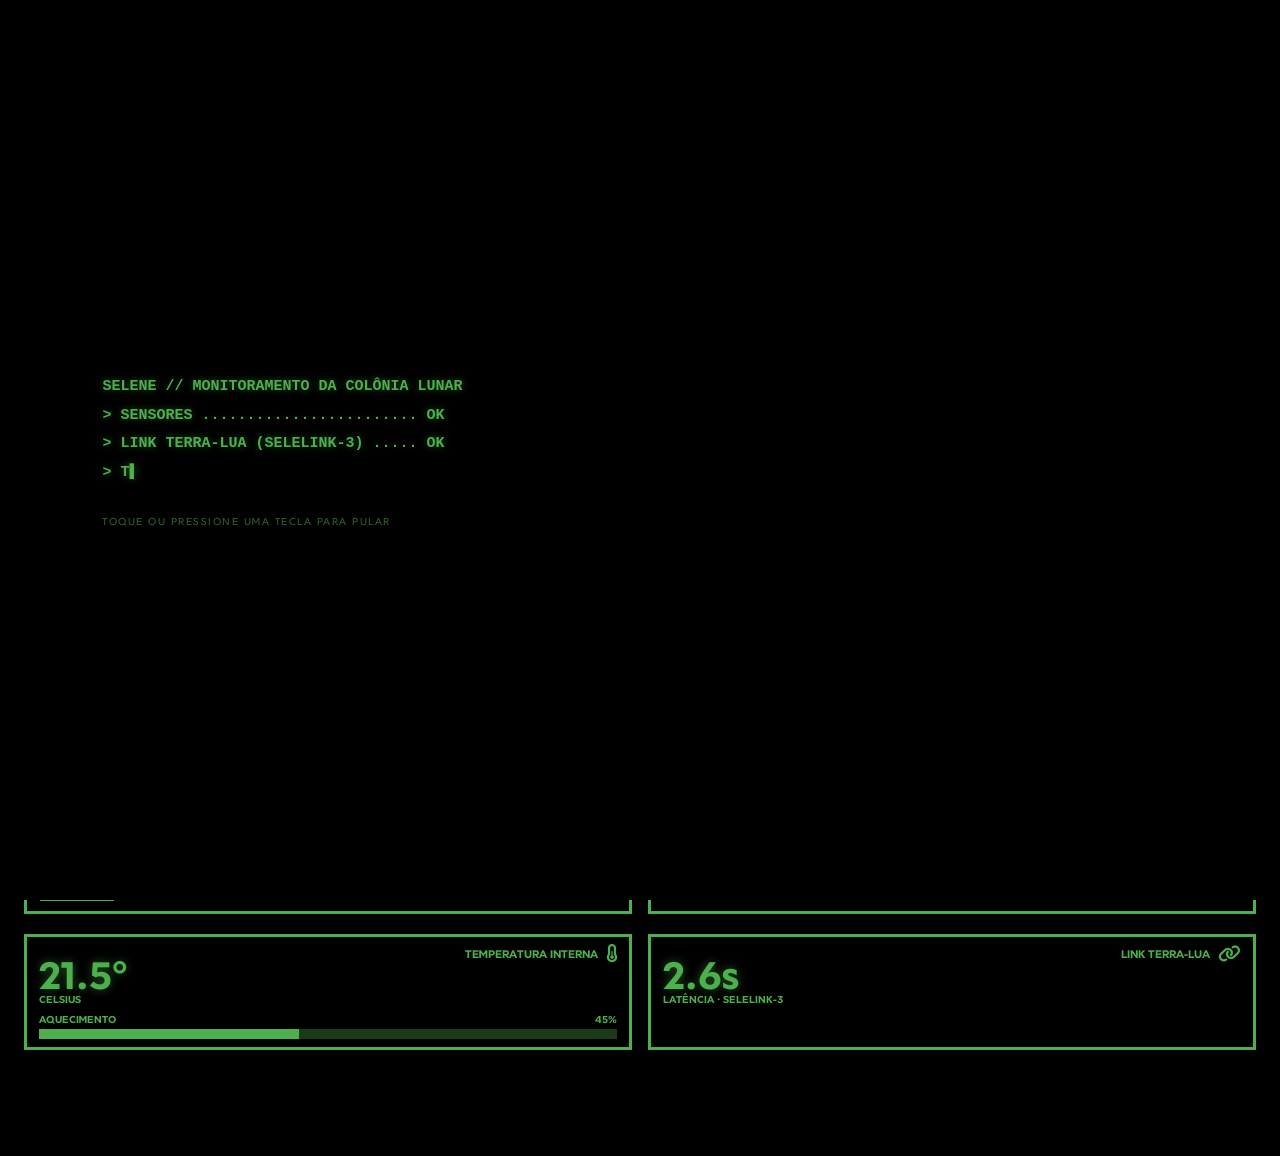
<file: index.html>
<!DOCTYPE html>
<html lang="pt-BR">
<head>
    <meta charset="UTF-8">
    <meta name="viewport" content="width=device-width, initial-scale=1.0">
    <meta name="description" content="SELENE: painel de monitoramento de uma colônia lunar fictícia. Projeto de UX/UI e front-end.">
    <meta name="theme-color" content="#000000">
    <title>SELENE - Painel Principal</title>

    <link href="https://fonts.googleapis.com/css2?family=Bowlby+One&display=swap" rel="stylesheet">
    <link rel="preconnect" href="https://fonts.googleapis.com">
    <link rel="preconnect" href="https://fonts.gstatic.com" crossorigin>
    <link href="https://fonts.googleapis.com/css2?family=Geom:ital,wght@0,300..900;1,300..900&display=swap" rel="stylesheet">
    <link rel="stylesheet" href="https://cdnjs.cloudflare.com/ajax/libs/font-awesome/6.5.1/css/all.min.css">

    <link rel="icon" type="image/png" href="favicon/favicon-96x96.png" sizes="96x96" />
    <link rel="icon" type="image/svg+xml" href="favicon/favicon.svg" />
    <link rel="shortcut icon" href="favicon/favicon.ico" />
    <link rel="apple-touch-icon" sizes="180x180" href="favicon/apple-touch-icon.png" />
    <link rel="manifest" href="favicon/site.webmanifest" />

    <link rel="stylesheet" href="style.css">
    <link rel="stylesheet" href="responsive.css">
    <link rel="stylesheet" href="effects.css">
</head>
<body data-page="home" data-root="">

    <header class="topbar">
        <div class="topbar-left">
            <h1 class="logo">SELENE</h1>
            <span class="page-info">VISÃO GERAL /// PAINEL PRINCIPAL</span>
        </div>
        <div class="topbar-right">
            <span class="station">SOL-142</span>
            <span class="dot"></span>
            <span id="currentTime">00:00:00</span>
        </div>
    </header>

    <main class="dashboard">
        <div class="content-row">

            <!-- Câmeras da base (troca com transição; legenda, REC e timestamp) -->
            <div class="image-box camera" id="camera" role="img" aria-label="Transmissão das câmeras da base">
                <div class="cam-layer on" id="camA"></div>
                <div class="cam-layer" id="camB"></div>
                <div class="cam-hud" aria-hidden="true">
                    <div class="cam-top">
                        <span id="camName">CAM-01 · ECLUSA PRINCIPAL</span>
                        <span class="cam-rec"><i></i>REC</span>
                    </div>
                    <div class="cam-bottom">
                        <span id="camTs">--:--:--</span>
                        <span>SOL-142 · SETOR A</span>
                    </div>
                </div>
            </div>

            <div class="side-column">
                <div class="info-box" data-state-of="energy.useState">
                    <div class="box-header">
                        <i class="fa-solid fa-chart-line chart-icon" aria-hidden="true"></i>
                        <div class="box-title">CONSUMO · ÚLTIMAS 7 LEITURAS · KW</div>
                    </div>
                    <div class="chart-wrapper">
                        <canvas id="energyChart" role="img" aria-label="Gráfico de linha do consumo de energia em kW nas últimas sete leituras"></canvas>
                    </div>
                </div>
                <div class="info-box" data-state-of="atmos.kpa.state">
                    <div class="box-header">
                        <i class="fa-solid fa-chart-column chart-icon" aria-hidden="true"></i>
                        <div class="box-title">PRESSÃO ATMOSFÉRICA · KPA</div>
                    </div>
                    <div class="chart-wrapper">
                        <canvas id="pressureChart" role="img" aria-label="Gráfico de barras da pressão atmosférica em kPa nas últimas sete leituras"></canvas>
                    </div>
                </div>
            </div>

            <div class="large-panel">
                <div class="panel-header">
                    <i class="fa-solid fa-list panel-icon" aria-hidden="true"></i>
                    <div class="panel-title">STATUS DOS MÓDULOS</div>
                </div>
                <div class="modules-list">
                    <div class="module-row" data-state-of="mods.0.state">
                        <span class="module-id">MOD - A</span>
                        <span class="module-name">HABITAÇÃO</span>
                        <span class="module-status" data-status="mods.0.state">NORMAL</span>
                    </div>
                    <div class="module-row" data-state-of="mods.1.state">
                        <span class="module-id">MOD - B</span>
                        <span class="module-name">PESQUISA</span>
                        <span class="module-status" data-status="mods.1.state">NORMAL</span>
                    </div>
                    <div class="module-row" data-state-of="mods.2.state">
                        <span class="module-id">MOD - C</span>
                        <span class="module-name">AGRICULTURA</span>
                        <span class="module-status" data-status="mods.2.state">ATENÇÃO</span>
                    </div>
                    <div class="module-row" data-state-of="mods.3.state">
                        <span class="module-id">MOD - D</span>
                        <span class="module-name">ARMAZENAMENTO</span>
                        <span class="module-status" data-status="mods.3.state">NORMAL</span>
                    </div>
                    <div class="module-row" data-state-of="mods.4.state">
                        <span class="module-id">MOD - E</span>
                        <span class="module-name">ENERGIA</span>
                        <span class="module-status" data-status="mods.4.state">NORMAL</span>
                    </div>
                </div>
            </div>
        </div>

        <div class="bottom-grid">
            <div class="square-box energy-card" data-state-of="energy.solar.state">
                <div class="energy-header">
                    <i class="fa-regular fa-sun energy-icon" aria-hidden="true"></i>
                    <div class="energy-title-group">
                        <div class="energy-title">ENERGIA SOLAR</div>
                        <div class="energy-trend"><i class="fa-solid fa-caret-up" data-caret="energy.solar.vsYesterday" aria-hidden="true"></i> <span data-bind="energy.solar.vsYesterday" data-fmt="sign0" data-suffix="% VS ONTEM">+12% VS ONTEM</span></div>
                    </div>
                </div>
                <div class="energy-value" data-bind="energy.solar.out" data-fmt="int" data-tick>847</div>
                <div class="energy-unit">KW • PRODUÇÃO ATUAL</div>
                <div class="energy-footer">
                    <div class="capacity-row"><span>CAPACIDADE</span><span data-bind="energy.solar.pct" data-fmt="pct">72%</span></div>
                    <div class="capacity-bar"><div class="capacity-fill" data-bar="energy.solar.pct"></div></div>
                </div>
            </div>

            <div class="square-box energy-card water-card" data-state-of="water.state">
                <div class="energy-header">
                    <i class="fa-solid fa-droplet energy-icon" aria-hidden="true"></i>
                    <div class="energy-title-group">
                        <div class="energy-title">ÁGUA</div>
                        <div class="energy-trend"><i class="fa-solid fa-caret-up" data-caret="water.weekPct" aria-hidden="true"></i> <span data-bind="water.weekPct" data-fmt="sign0" data-suffix="% ESTA SEMANA">+3% ESTA SEMANA</span></div>
                    </div>
                </div>
                <div class="energy-value" data-bind="water.pct" data-fmt="int" data-tick>30</div>
                <div class="energy-unit">% RESERVA · <span data-bind="water.l" data-fmt="int">1.120</span>L</div>
                <div class="energy-footer">
                    <div class="capacity-row"><span>RESERVA</span><span data-status="water.state">CRÍTICO</span></div>
                    <div class="capacity-bar"><div class="water-fill" data-bar="water.pct"></div></div>
                </div>
            </div>

            <div class="square-box energy-card oxygen-card" data-state-of="atmos.o2.state">
                <div class="energy-header">
                    <i class="fa-solid fa-wind energy-icon" aria-hidden="true"></i>
                    <div class="energy-title-group">
                        <div class="energy-title">OXIGÊNIO</div>
                        <div class="energy-trend"><i class="fa-solid fa-caret-up" aria-hidden="true"></i> ESTÁVEL HÁ 72H</div>
                    </div>
                </div>
                <div class="energy-value" data-bind="atmos.purity" data-fmt="int" data-tick>95</div>
                <div class="energy-unit">% PUREZA · <span data-bind="atmos.o2.v" data-fmt="d1">21.2</span>% O₂</div>
                <div class="energy-footer">
                    <div class="capacity-row"><span>NÍVEL</span><span data-status="atmos.o2.state">NORMAL</span></div>
                    <div class="capacity-bar"><div class="oxygen-fill" data-bar="atmos.purity"></div></div>
                </div>
            </div>

            <div class="square-box energy-card food-card" data-state-of="food.state">
                <div class="energy-header">
                    <i class="fa-solid fa-burger energy-icon" aria-hidden="true"></i>
                    <div class="energy-title-group">
                        <div class="energy-title">ALIMENTO</div>
                        <div class="energy-trend"><i class="fa-solid fa-caret-up" aria-hidden="true"></i> COLHEITA EM <span data-bind="food.nextHarvest" data-fmt="int">5</span> DIAS</div>
                    </div>
                </div>
                <div class="energy-value" data-bind="food.autonomy" data-fmt="int" data-tick>64</div>
                <div class="energy-unit">DIAS DE RESERVA</div>
                <div class="energy-footer">
                    <div class="capacity-row"><span>SUFICIÊNCIA</span><span data-bind="food.pct" data-fmt="pct">68%</span></div>
                    <div class="capacity-bar"><div class="food-fill" data-bar="food.pct"></div></div>
                </div>
            </div>
        </div>

        <div class="right-panel-column">
            <div class="mini-panel temperature-panel" data-state-of="atmos.temp.state">
                <div class="temperature-header">
                    <div class="temperature-title">TEMPERATURA INTERNA</div>
                    <i class="fa-solid fa-temperature-half temperature-icon" aria-hidden="true"></i>
                </div>
                <div class="temperature-reading">
                    <div class="temperature-value"><span data-bind="atmos.temp.v" data-fmt="d1" data-tick>21.5</span>°</div>
                    <div class="temperature-unit">CELSIUS</div>
                </div>
                <div class="temperature-footer">
                    <div class="temperature-row"><span>AQUECIMENTO</span><span data-bind="atmos.heat" data-fmt="pct">45%</span></div>
                    <div class="temperature-bar"><div class="temperature-fill" data-bar="atmos.heat"></div></div>
                </div>
            </div>
            <div class="mini-panel link-panel">
                <div class="temperature-header">
                    <div class="temperature-title">LINK TERRA-LUA</div>
                    <i class="fa-solid fa-link temperature-icon" aria-hidden="true"></i>
                </div>
                <div class="temperature-reading">
                    <div class="temperature-value"><span data-bind="sats.latency" data-fmt="d1" data-tick>2.6</span>s</div>
                    <div class="temperature-unit">LATÊNCIA · SELELINK-3</div>
                </div>
            </div>
        </div>
    </main>

    <nav class="bottom-nav" aria-label="Navegação principal">
        <div class="nav-group left">
            <a href="index.html" class="nav-item active" aria-current="page">
                <i class="fa-solid fa-house" aria-hidden="true"></i>
                <span>Geral</span>
            </a>
            <a href="energia/energia.html" class="nav-item">
                <i class="fa-solid fa-bolt" aria-hidden="true"></i>
                <span>Energia</span>
            </a>
            <a href="agua/agua.html" class="nav-item">
                <i class="fa-solid fa-droplet" aria-hidden="true"></i>
                <span>Água</span>
            </a>
            <a href="atmosfera/atmosfera.html" class="nav-item">
                <i class="fa-solid fa-cloud" aria-hidden="true"></i>
                <span>Atmosfera</span>
            </a>
            <a href="alimentos/alimentos.html" class="nav-item">
                <i class="fa-solid fa-burger" aria-hidden="true"></i>
                <span>Alimentos</span>
            </a>
        </div>
        <div class="nav-group right">
            <a href="alertas/alertas.html" class="nav-item alert">
                <i class="fa-solid fa-triangle-exclamation" aria-hidden="true"></i>
                <span>Alertas</span>
            </a>
            <a href="satelites/satelites.html" class="nav-item">
                <i class="fa-solid fa-satellite-dish" aria-hidden="true"></i>
                <span>Satélite</span>
            </a>
        </div>
    </nav>

    <script src="js/telemetry.js"></script>
    <script src="js/charts.js"></script>
    <script src="js/core.js"></script>
    <script src="js/home.js"></script>
</body>
</html>
</file>
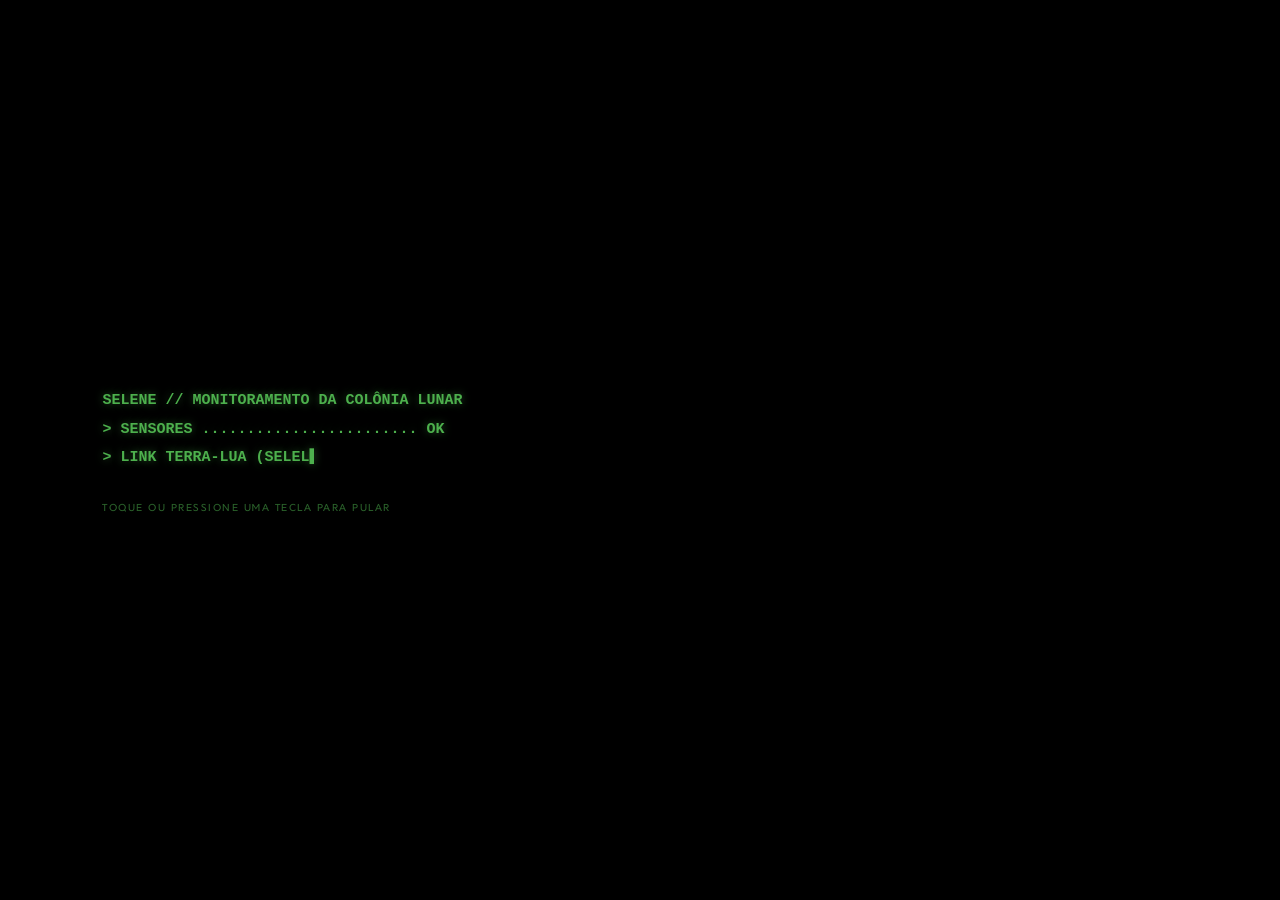
<file: agua/agua.html>
<!DOCTYPE html>
<html lang="pt-BR">
<head>
    <meta charset="UTF-8">
    <meta name="viewport" content="width=device-width, initial-scale=1.0">
    <meta name="theme-color" content="#000000">
    <title>SELENE - Água</title>

    <link href="https://fonts.googleapis.com/css2?family=Bowlby+One&display=swap" rel="stylesheet">
    <link rel="preconnect" href="https://fonts.googleapis.com">
    <link rel="preconnect" href="https://fonts.gstatic.com" crossorigin>
    <link href="https://fonts.googleapis.com/css2?family=Geom:ital,wght@0,300..900;1,300..900&display=swap" rel="stylesheet">
    <link rel="stylesheet" href="https://cdnjs.cloudflare.com/ajax/libs/font-awesome/6.5.1/css/all.min.css">

    <link rel="icon" type="image/png" href="../favicon/favicon-96x96.png" sizes="96x96" />
    <link rel="icon" type="image/svg+xml" href="../favicon/favicon.svg" />
    <link rel="shortcut icon" href="../favicon/favicon.ico" />
    <link rel="apple-touch-icon" sizes="180x180" href="../favicon/apple-touch-icon.png" />
    <link rel="manifest" href="../favicon/site.webmanifest" />

    <link rel="stylesheet" href="agua.css">
    <link rel="stylesheet" href="../responsive.css">
    <link rel="stylesheet" href="../effects.css">
</head>
<body data-page="agua" data-root="../">

    <header class="topbar">
        <div class="topbar-left">
            <h1 class="logo">RESERVATÓRIO & RECICLAGEM</h1>
        </div>

        <div class="topbar-right">
            <span class="station">SOL-142</span>
            <span class="dot"></span>
            <span id="currentTime">00:00:00</span>
        </div>
    </header>

    <div class="main-layout">
        <nav class="vertical-nav" id="verticalNav" aria-label="Navegação principal">
            <a href="../index.html" class="nav-vertical-item" data-index="0" aria-label="Geral" title="Geral"><i class="fa-solid fa-house" aria-hidden="true"></i></a>
            <a href="../energia/energia.html" class="nav-vertical-item" data-index="1" aria-label="Energia" title="Energia"><i class="fa-solid fa-bolt" aria-hidden="true"></i></a>
            <a href="../agua/agua.html" class="nav-vertical-item active" data-index="2" aria-label="Água" title="Água" aria-current="page"><i class="fa-solid fa-droplet" aria-hidden="true"></i></a>
            <a href="../atmosfera/atmosfera.html" class="nav-vertical-item" data-index="3" aria-label="Atmosfera" title="Atmosfera"><i class="fa-solid fa-cloud" aria-hidden="true"></i></a>
            <a href="../alimentos/alimentos.html" class="nav-vertical-item" data-index="4" aria-label="Alimentos" title="Alimentos"><i class="fa-solid fa-burger" aria-hidden="true"></i></a>
            <a href="../alertas/alertas.html" class="nav-vertical-item alert-item" data-index="5" aria-label="Alertas" title="Alertas"><i class="fa-solid fa-triangle-exclamation" aria-hidden="true"></i></a>
            <a href="../satelites/satelites.html" class="nav-vertical-item" data-index="6" aria-label="Satélites" title="Satélites"><i class="fa-solid fa-satellite-dish" aria-hidden="true"></i></a>
        </nav>

        <main class="right-content">
            <div class="squares-container">
                <div class="square-row">
                    <div class="square" data-state-of="water.state">
                        <div class="square-title">RESERVA</div>
                        <div class="square-content">
                            <div class="main-data">
                                <span class="main-value" data-bind="water.l" data-fmt="int" data-tick>0</span>
                                <span class="main-unit">LITROS</span>
                            </div>
                            <div class="info-row">
                                <span>DISPONÍVEL</span>
                                <span data-bind="water.pct" data-fmt="pct"></span>
                            </div>
                            <div class="progress-bar-container">
                                <div class="progress-bar-bg">
                                    <div class="progress-bar-fill" data-bar="water.pct"></div>
                                </div>
                            </div>
                            <div class="info-row">
                                <span>CONSUMO</span>
                                <span data-bind="water.use" data-fmt="int" data-suffix=" L/DIA"></span>
                            </div>
                            <div class="info-row">
                                <span>AUTONOMIA</span>
                                <span data-bind="water.autonomy" data-fmt="int" data-suffix=" DIAS"></span>
                            </div>
                        </div>
                    </div>

                    <div class="square">
                        <div class="square-title">RECICLAGEM</div>
                        <div class="square-content">
                            <div class="main-data">
                                <span class="highlight-value" data-bind="water.recycleRate" data-fmt="pct" data-tick>90%</span>
                            </div>
                            <div class="info-row">
                                <span>TAXA DE REAPROVEITAMENTO</span>
                                <span data-bind="water.recycleRate" data-fmt="pct"></span>
                            </div>
                            <div class="progress-bar-container">
                                <div class="progress-bar-bg">
                                    <div class="progress-bar-fill" data-bar="water.recycleRate"></div>
                                </div>
                            </div>
                            <div class="info-highlight">
                                <span>+4% COM NOVA MEMBRANA</span>
                                <i class="fa-solid fa-arrow-up trend-up" aria-hidden="true"></i>
                            </div>
                        </div>
                    </div>

                    <div class="square">
                        <div class="square-title">EXTRAÇÃO DO SOLO</div>
                        <div class="square-content">
                            <div class="main-data">
                                <span class="main-value" data-bind="water.extract" data-fmt="int" data-tick>0</span>
                                <span class="main-unit">L/DIA</span>
                            </div>
                            <div class="info-row">
                                <span>REGOLITO LUNAR</span>
                                <span data-bind="water.extract" data-fmt="int" data-suffix=" L/DIA"></span>
                            </div>
                            <div class="info-row">
                                <span>CAPACIDADE</span>
                                <span data-bind="water.extractPct" data-fmt="pct"></span>
                            </div>
                            <div class="progress-bar-container">
                                <div class="progress-bar-bg">
                                    <div class="progress-bar-fill" data-bar="water.extractPct"></div>
                                </div>
                            </div>
                        </div>
                    </div>
                </div>

                <div class="square-row">
                    <div class="square">
                        <div class="square-title">FLUXOS DIÁRIOS — CICLO FECHADO</div>
                        <div class="square-content">
                            <div class="flow-list">
                                <div class="flow-item">
                                    <span class="flow-label">CONSUMO HUMANO</span>
                                    <span class="flow-value"><span data-bind="water.human" data-fmt="neg0" data-suffix="L"></span></span>
                                </div>
                                <div class="flow-item">
                                    <span class="flow-label">AGRICULTURA</span>
                                    <span class="flow-value"><span data-bind="water.agri" data-fmt="neg0" data-suffix="L"></span></span>
                                </div>
                                <div class="flow-item">
                                    <span class="flow-label">RECICLADO</span>
                                    <span class="flow-value"><span data-bind="water.recycled" data-fmt="pos0" data-suffix="L"></span></span>
                                </div>
                                <div class="flow-item">
                                    <span class="flow-label">EXTRAÍDO DO SOLO</span>
                                    <span class="flow-value"><span data-bind="water.extract" data-fmt="pos0" data-suffix="L"></span></span>
                                </div>
                            </div>
                            <div class="balance-box">
                                <span class="balance-label">SALDO DIÁRIO</span>
                                <span class="balance-value"><span data-bind="water.net" data-fmt="sign0" data-suffix="L"></span></span>
                            </div>
                        </div>
                    </div>

                    <div class="square">
                        <div class="square-title">QUALIDADE DA ÁGUA</div>
                        <div class="square-content" style="width: 100%;">
                            <table class="quality-table">
                                <thead>
                                    <tr>
                                        <th class="col-parametro">PARÂMETRO</th>
                                        <th class="col-valor">VALOR</th>
                                        <th class="col-status">STATUS</th>
                                    </tr>
                                </thead>
                                <tbody>
                                    <tr>
                                        <td>pH</td>
                                        <td><span data-bind="water.q.ph.v" data-fmt="d1"></span></td>
                                        <td class="col-status"><span class="status-badge" data-status="water.q.ph.state">NORMAL</span></td>
                                    </tr>
                                    <tr>
                                        <td>CLORO LIVRE</td>
                                        <td><span data-bind="water.q.cl.v" data-fmt="d1" data-suffix=" mg/L"></span></td>
                                        <td class="col-status"><span class="status-badge" data-status="water.q.cl.state">NORMAL</span></td>
                                    </tr>
                                    <tr>
                                        <td>TURBIDEZ</td>
                                        <td><span data-bind="water.q.ntu.v" data-fmt="d1" data-suffix=" NTU"></span></td>
                                        <td class="col-status"><span class="status-badge" data-status="water.q.ntu.state">NORMAL</span></td>
                                    </tr>
                                    <tr>
                                        <td>NITRATO</td>
                                        <td><span data-bind="water.q.no3.v" data-fmt="int" data-suffix=" mg/L"></span></td>
                                        <td class="col-status"><span class="status-badge" data-status="water.q.no3.state">NORMAL</span></td>
                                    </tr>
                                </tbody>
                            </table>
                        </div>
                    </div>
                </div>
            </div>
        </main>
    </div>

    <script src="../js/telemetry.js"></script>
    <script src="../js/core.js"></script>
</body>
</html>
</file>
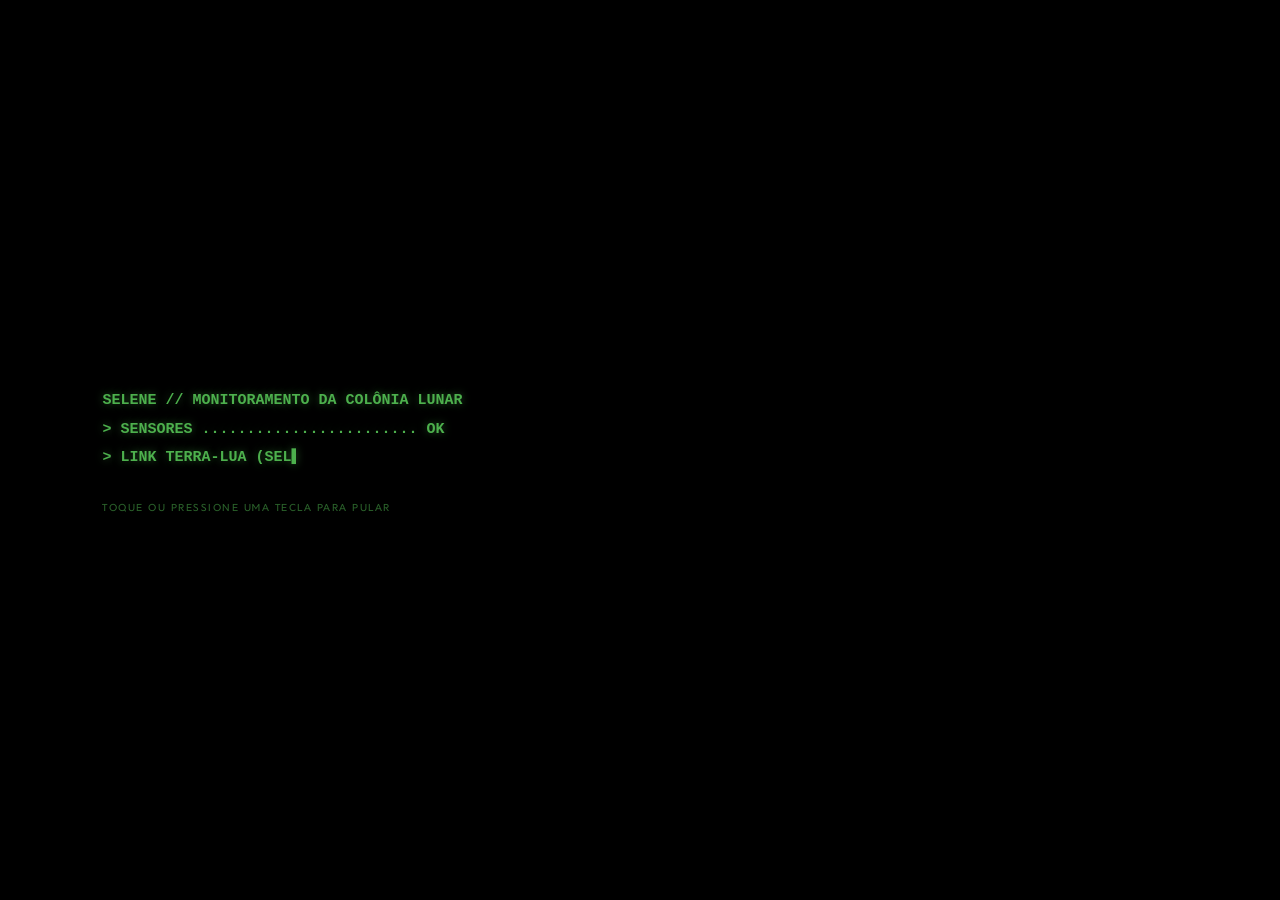
<file: atmosfera/atmosfera.html>
<!DOCTYPE html>
<html lang="pt-BR">
<head>
    <meta charset="UTF-8">
    <meta name="viewport" content="width=device-width, initial-scale=1.0">
    <meta name="theme-color" content="#000000">
    <title>SELENE - Atmosfera</title>

    <link href="https://fonts.googleapis.com/css2?family=Bowlby+One&display=swap" rel="stylesheet">
    <link rel="preconnect" href="https://fonts.googleapis.com">
    <link rel="preconnect" href="https://fonts.gstatic.com" crossorigin>
    <link href="https://fonts.googleapis.com/css2?family=Geom:ital,wght@0,300..900;1,300..900&display=swap" rel="stylesheet">
    <link rel="stylesheet" href="https://cdnjs.cloudflare.com/ajax/libs/font-awesome/6.5.1/css/all.min.css">

    <link rel="icon" type="image/png" href="../favicon/favicon-96x96.png" sizes="96x96" />
    <link rel="icon" type="image/svg+xml" href="../favicon/favicon.svg" />
    <link rel="shortcut icon" href="../favicon/favicon.ico" />
    <link rel="apple-touch-icon" sizes="180x180" href="../favicon/apple-touch-icon.png" />
    <link rel="manifest" href="../favicon/site.webmanifest" />

    <link rel="stylesheet" href="atmosfera.css">
    <link rel="stylesheet" href="../responsive.css">
    <link rel="stylesheet" href="../effects.css">
</head>
<body data-page="atmosfera" data-root="../">

    <header class="topbar">
        <div class="topbar-left">
            <h1 class="logo">ATMOSFERA & CONTROLE AMBIENTAL</h1>
        </div>

        <div class="topbar-right">
            <span class="station">SOL-142</span>
            <span class="dot"></span>
            <span id="currentTime">00:00:00</span>
        </div>
    </header>

    <div class="main-layout">
        <nav class="vertical-nav" id="verticalNav" aria-label="Navegação principal">
            <a href="../index.html" class="nav-vertical-item" data-index="0" aria-label="Geral" title="Geral"><i class="fa-solid fa-house" aria-hidden="true"></i></a>
            <a href="../energia/energia.html" class="nav-vertical-item" data-index="1" aria-label="Energia" title="Energia"><i class="fa-solid fa-bolt" aria-hidden="true"></i></a>
            <a href="../agua/agua.html" class="nav-vertical-item" data-index="2" aria-label="Água" title="Água"><i class="fa-solid fa-droplet" aria-hidden="true"></i></a>
            <a href="../atmosfera/atmosfera.html" class="nav-vertical-item active" data-index="3" aria-label="Atmosfera" title="Atmosfera" aria-current="page"><i class="fa-solid fa-cloud" aria-hidden="true"></i></a>
            <a href="../alimentos/alimentos.html" class="nav-vertical-item" data-index="4" aria-label="Alimentos" title="Alimentos"><i class="fa-solid fa-burger" aria-hidden="true"></i></a>
            <a href="../alertas/alertas.html" class="nav-vertical-item alert-item" data-index="5" aria-label="Alertas" title="Alertas"><i class="fa-solid fa-triangle-exclamation" aria-hidden="true"></i></a>
            <a href="../satelites/satelites.html" class="nav-vertical-item" data-index="6" aria-label="Satélites" title="Satélites"><i class="fa-solid fa-satellite-dish" aria-hidden="true"></i></a>
        </nav>

        <main class="right-content">
            <div class="squares-container">
                <div class="square-row">
                    <div class="square" data-state-of="atmos.o2.state">
                        <div class="square-title">OXIGÊNIO O₂</div>
                        <div class="square-content">
                            <div class="main-data">
                                <span class="main-value" data-bind="atmos.o2.v" data-fmt="d1" data-tick>0</span>
                                <span class="main-unit">%</span>
                            </div>
                            <div class="info-row">
                                <span>CONCENTRAÇÃO ATUAL</span>
                                <span data-bind="atmos.o2.v" data-fmt="d1" data-suffix="%"></span>
                            </div>
                            <div class="progress-bar-container">
                                <div class="progress-bar-bg">
                                    <div class="progress-bar-fill" data-bar="atmos.o2.bar"></div>
                                </div>
                            </div>
                            <div class="info-row">
                                <span>IDEAL</span>
                                <span>21.0%</span>
                            </div>
                            <div class="info-row">
                                <span>STATUS</span>
                                <span data-status="atmos.o2.state">NORMAL</span>
                            </div>
                        </div>
                    </div>

                    <div class="square" data-state-of="atmos.co2.state">
                        <div class="square-title">DIÓXIDO DE CARBONO CO₂</div>
                        <div class="square-content">
                            <div class="main-data">
                                <span class="main-value" data-bind="atmos.co2.v" data-fmt="int" data-tick>0</span>
                                <span class="main-unit">PPM</span>
                            </div>
                            <div class="info-row">
                                <span>CONCENTRAÇÃO ATUAL</span>
                                <span data-bind="atmos.co2.v" data-fmt="int" data-suffix=" PPM"></span>
                            </div>
                            <div class="progress-bar-container">
                                <div class="progress-bar-bg">
                                    <div class="progress-bar-fill" data-bar="atmos.co2.bar"></div>
                                </div>
                            </div>
                            <div class="info-row">
                                <span>LIMITE SEGURO</span>
                                <span>800 PPM</span>
                            </div>
                            <div class="info-row">
                                <span>STATUS</span>
                                <span data-status="atmos.co2.state">NORMAL</span>
                            </div>
                        </div>
                    </div>

                    <div class="square" data-state-of="atmos.kpa.state">
                        <div class="square-title">PRESSÃO</div>
                        <div class="square-content">
                            <div class="main-data">
                                <span class="main-value" data-bind="atmos.kpa.v" data-fmt="d1" data-tick>0</span>
                                <span class="main-unit">KPA</span>
                            </div>
                            <div class="info-row">
                                <span>PRESSÃO ATMOSFÉRICA</span>
                                <span data-bind="atmos.kpa.v" data-fmt="d1" data-suffix=" KPA"></span>
                            </div>
                            <div class="progress-bar-container">
                                <div class="progress-bar-bg">
                                    <div class="progress-bar-fill" data-bar="atmos.kpa.bar"></div>
                                </div>
                            </div>
                            <div class="info-row">
                                <span>IDEAL</span>
                                <span>101.3 KPA</span>
                            </div>
                            <div class="info-row">
                                <span>STATUS</span>
                                <span data-status="atmos.kpa.state" data-label-ok="ESTÁVEL">NORMAL</span>
                            </div>
                        </div>
                    </div>
                </div>

                <div class="square-row">
                    <div class="square" data-state-of="atmos.rh.state">
                        <div class="square-title">UMIDADE RELATIVA</div>
                        <div class="square-content">
                            <div class="main-data">
                                <span class="main-value" data-bind="atmos.rh.v" data-fmt="int" data-tick>0</span>
                                <span class="main-unit">%</span>
                            </div>
                            <div class="info-row">
                                <span>UMIDADE ATUAL</span>
                                <span data-bind="atmos.rh.v" data-fmt="pct"></span>
                            </div>
                            <div class="progress-bar-container">
                                <div class="progress-bar-bg">
                                    <div class="progress-bar-fill" data-bar="atmos.rh.v"></div>
                                </div>
                            </div>
                            <div class="info-row">
                                <span>IDEAL</span>
                                <span>45-65%</span>
                            </div>
                            <div class="info-row">
                                <span>STATUS</span>
                                <span data-status="atmos.rh.state">NORMAL</span>
                            </div>
                        </div>
                    </div>

                    <div class="square">
                        <div class="square-title">COMPOSIÇÃO ATMOSFÉRICA</div>
                        <div class="square-content" style="width: 100%;">
                            <table class="quality-table">
                                <thead>
                                    <tr>
                                        <th class="col-parametro">ELEMENTO</th>
                                        <th class="col-valor">CONCENTRAÇÃO</th>
                                        <th class="col-status">STATUS</th>
                                    </tr>
                                </thead>
                                <tbody>
                                    <tr>
                                        <td>Nitrogênio N₂</td>
                                        <td class="col-valor"><span data-bind="atmos.n2" data-fmt="d1" data-suffix="%"></span></td>
                                        <td class="col-status"><span class="status-badge" data-status="atmos.n2State">NORMAL</span></td>
                                    </tr>
                                    <tr>
                                        <td>Oxigênio O₂</td>
                                        <td class="col-valor"><span data-bind="atmos.o2.v" data-fmt="d1" data-suffix="%"></span></td>
                                        <td class="col-status"><span class="status-badge" data-status="atmos.o2.state">NORMAL</span></td>
                                    </tr>
                                    <tr>
                                        <td>Argônio Ar</td>
                                        <td class="col-valor"><span data-bind="atmos.ar" data-fmt="d1" data-suffix="%"></span></td>
                                        <td class="col-status"><span class="status-badge" data-status="atmos.arState">NORMAL</span></td>
                                    </tr>
                                    <tr>
                                        <td>CO₂ + Outros</td>
                                        <td class="col-valor"><span data-bind="atmos.other" data-fmt="d2" data-suffix="%"></span></td>
                                        <td class="col-status"><span class="status-badge" data-status="atmos.co2.state">NORMAL</span></td>
                                    </tr>
                                </tbody>
                            </table>
                        </div>
                    </div>

                    <div class="square" data-state-of="atmos.filt.state">
                        <div class="square-title">FILTROS E SISTEMAS ATIVO</div>
                        <div class="square-content">
                            <div class="main-data">
                                <span class="main-value" data-bind="atmos.filt.v" data-fmt="int" data-tick>0</span>
                                <span class="main-unit">%</span>
                            </div>
                            <div class="info-row">
                                <span>EFICIÊNCIA GERAL</span>
                                <span data-bind="atmos.filt.v" data-fmt="pct"></span>
                            </div>
                            <div class="progress-bar-container">
                                <div class="progress-bar-bg">
                                    <div class="progress-bar-fill" data-bar="atmos.filt.v"></div>
                                </div>
                            </div>
                            <div class="info-row">
                                <span>FILTROS HEPA</span>
                                <span><span data-bind="atmos.hepa.v" data-fmt="pct"></span> <span data-status="atmos.hepa.state" data-label-ok="ATIVO">ATIVO</span></span>
                            </div>
                            <div class="info-row">
                                <span>SCRUBBERS CO₂</span>
                                <span data-status="atmos.scrub.state" data-label-ok="ATIVO">ATIVO</span>
                            </div>
                            <div class="info-row">
                                <span>GERADOR O₂</span>
                                <span data-status="atmos.o2gen.state" data-label-ok="ATIVO">ATIVO</span>
                            </div>
                        </div>
                    </div>
                </div>
            </div>
        </main>
    </div>

    <script src="../js/telemetry.js"></script>
    <script src="../js/core.js"></script>
</body>
</html>
</file>
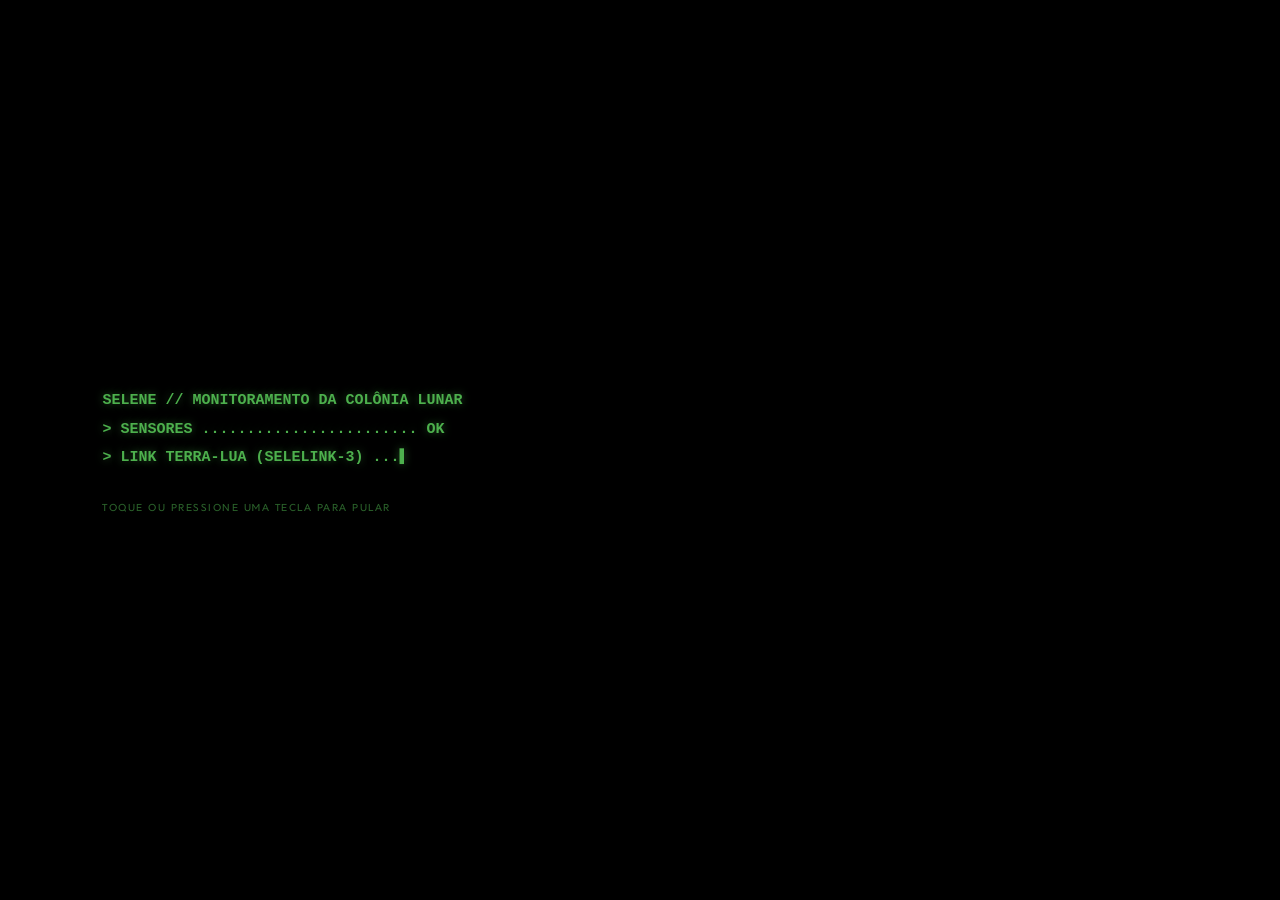
<file: energia/energia.html>
<!DOCTYPE html>
<html lang="pt-BR">
<head>
    <meta charset="UTF-8">
    <meta name="viewport" content="width=device-width, initial-scale=1.0">
    <meta name="theme-color" content="#000000">
    <title>SELENE - Energia</title>

    <link href="https://fonts.googleapis.com/css2?family=Bowlby+One&display=swap" rel="stylesheet">
    <link rel="preconnect" href="https://fonts.googleapis.com">
    <link rel="preconnect" href="https://fonts.gstatic.com" crossorigin>
    <link href="https://fonts.googleapis.com/css2?family=Geom:ital,wght@0,300..900;1,300..900&display=swap" rel="stylesheet">
    <link rel="stylesheet" href="https://cdnjs.cloudflare.com/ajax/libs/font-awesome/6.5.1/css/all.min.css">

    <link rel="icon" type="image/png" href="../favicon/favicon-96x96.png" sizes="96x96" />
    <link rel="icon" type="image/svg+xml" href="../favicon/favicon.svg" />
    <link rel="shortcut icon" href="../favicon/favicon.ico" />
    <link rel="apple-touch-icon" sizes="180x180" href="../favicon/apple-touch-icon.png" />
    <link rel="manifest" href="../favicon/site.webmanifest" />

    <link rel="stylesheet" href="energia.css">
    <link rel="stylesheet" href="../responsive.css">
    <link rel="stylesheet" href="../effects.css">
</head>
<body data-page="energia" data-root="../">

    <header class="topbar">
        <div class="topbar-left">
            <h1 class="logo">PAINÉIS SOLARES & REATORES</h1>
        </div>

        <div class="topbar-right">
            <span class="station">SOL-142</span>
            <span class="dot"></span>
            <span id="currentTime">00:00:00</span>
        </div>
    </header>

    <div class="main-layout">
        <nav class="vertical-nav" id="verticalNav" aria-label="Navegação principal">
            <a href="../index.html" class="nav-vertical-item" data-index="0" aria-label="Geral" title="Geral"><i class="fa-solid fa-house" aria-hidden="true"></i></a>
            <a href="../energia/energia.html" class="nav-vertical-item active" data-index="1" aria-label="Energia" title="Energia" aria-current="page"><i class="fa-solid fa-bolt" aria-hidden="true"></i></a>
            <a href="../agua/agua.html" class="nav-vertical-item" data-index="2" aria-label="Água" title="Água"><i class="fa-solid fa-droplet" aria-hidden="true"></i></a>
            <a href="../atmosfera/atmosfera.html" class="nav-vertical-item" data-index="3" aria-label="Atmosfera" title="Atmosfera"><i class="fa-solid fa-cloud" aria-hidden="true"></i></a>
            <a href="../alimentos/alimentos.html" class="nav-vertical-item" data-index="4" aria-label="Alimentos" title="Alimentos"><i class="fa-solid fa-burger" aria-hidden="true"></i></a>
            <a href="../alertas/alertas.html" class="nav-vertical-item alert-item" data-index="5" aria-label="Alertas" title="Alertas"><i class="fa-solid fa-triangle-exclamation" aria-hidden="true"></i></a>
            <a href="../satelites/satelites.html" class="nav-vertical-item" data-index="6" aria-label="Satélites" title="Satélites"><i class="fa-solid fa-satellite-dish" aria-hidden="true"></i></a>
        </nav>

        <main class="right-content">
            <div class="squares-container">
                <div class="square-row">
                    <div class="square" data-state-of="energy.solar.state">
                        <div class="square-corner">PAINÉIS SOLARES</div>
                        <div class="center-graph">
                            <div class="progress-ring" data-ring="energy.solar.pct">
                                <svg aria-hidden="true">
                                    <circle class="progress-ring-bg" cx="50" cy="50" r="45"></circle>
                                    <circle class="progress-ring-fill" cx="50" cy="50" r="45"></circle>
                                </svg>
                                <div class="percentage-text">
                                    <div class="percentage-number" data-bind="energy.solar.pct" data-fmt="pct">0%</div>
                                    <div class="percentage-label">ATIVO</div>
                                </div>
                            </div>
                        </div>
                        <div class="square-footer"><span data-bind="energy.solar.out" data-fmt="int"></span> / <span data-bind="energy.solar.cap" data-fmt="int"></span> KW</div>
                    </div>
                    <div class="square" data-state-of="energy.battery.state">
                        <div class="square-corner">BATERIA BACKUP</div>
                        <div class="center-graph">
                            <div class="progress-ring" data-ring="energy.battery.pct">
                                <svg aria-hidden="true">
                                    <circle class="progress-ring-bg" cx="50" cy="50" r="45"></circle>
                                    <circle class="progress-ring-fill" cx="50" cy="50" r="45"></circle>
                                </svg>
                                <div class="percentage-text">
                                    <div class="percentage-number" data-bind="energy.battery.pct" data-fmt="pct">0%</div>
                                    <div class="percentage-label">CARGA</div>
                                </div>
                            </div>
                        </div>
                        <div class="square-footer"><span data-bind="energy.battery.kwh" data-fmt="int"></span> KWH</div>
                    </div>
                </div>
                <div class="square-row">
                    <div class="square" data-state-of="energy.reactor.state">
                        <div class="square-corner">REATOR NUCLEAR</div>
                        <div class="center-graph">
                            <div class="progress-ring" data-ring="energy.reactor.pct">
                                <svg aria-hidden="true">
                                    <circle class="progress-ring-bg" cx="50" cy="50" r="45"></circle>
                                    <circle class="progress-ring-fill" cx="50" cy="50" r="45"></circle>
                                </svg>
                                <div class="percentage-text">
                                    <div class="percentage-number" data-bind="energy.reactor.pct" data-fmt="pct">0%</div>
                                    <div class="percentage-label">POTÊNCIA</div>
                                </div>
                            </div>
                        </div>
                        <div class="square-footer"><span data-bind="energy.reactor.out" data-fmt="int" data-suffix=" KW"></span><span data-bind="energy.reactor.note" data-fmt="txt"></span></div>
                    </div>
                    <div class="square" data-state-of="energy.useState">
                        <div class="square-corner">CONSUMO TOTAL</div>
                        <div class="center-graph">
                            <div class="progress-ring" data-ring="energy.usePct">
                                <svg aria-hidden="true">
                                    <circle class="progress-ring-bg" cx="50" cy="50" r="45"></circle>
                                    <circle class="progress-ring-fill" cx="50" cy="50" r="45"></circle>
                                </svg>
                                <div class="percentage-text">
                                    <div class="percentage-number" data-bind="energy.usePct" data-fmt="pct">0%</div>
                                    <div class="percentage-label">CARGA</div>
                                </div>
                            </div>
                        </div>
                        <div class="square-footer"><span data-bind="energy.use" data-fmt="int"></span> / <span data-bind="energy.gen" data-fmt="int"></span> KW</div>
                    </div>
                </div>
            </div>

            <div class="rectangles-container">
                <div class="rectangle">
                    <div class="chart-title">DISTRIBUIÇÃO POR MÓDULO</div>
                    <div class="bars-container">
                        <div class="bar-item">
                            <div class="bar-label">
                                <div class="bar-label-left"><span>MOD - A</span><span>HABITAÇÃO</span></div>
                                <div class="bar-label-right">
                                    <span data-bind="energy.mods.0.kw" data-fmt="int" data-suffix=" KW"></span>
                                    <span data-bind="energy.mods.0.pct" data-fmt="pct"></span>
                                </div>
                            </div>
                            <div class="bar-bg"><div class="bar-fill" data-bar="energy.mods.0.pct"></div></div>
                        </div>
                        <div class="bar-item">
                            <div class="bar-label">
                                <div class="bar-label-left"><span>MOD - B</span><span>PESQUISA</span></div>
                                <div class="bar-label-right">
                                    <span data-bind="energy.mods.1.kw" data-fmt="int" data-suffix=" KW"></span>
                                    <span data-bind="energy.mods.1.pct" data-fmt="pct"></span>
                                </div>
                            </div>
                            <div class="bar-bg"><div class="bar-fill" data-bar="energy.mods.1.pct"></div></div>
                        </div>
                        <div class="bar-item">
                            <div class="bar-label">
                                <div class="bar-label-left"><span>MOD - C</span><span>AGRICULTURA</span></div>
                                <div class="bar-label-right">
                                    <span data-bind="energy.mods.2.kw" data-fmt="int" data-suffix=" KW"></span>
                                    <span data-bind="energy.mods.2.pct" data-fmt="pct"></span>
                                </div>
                            </div>
                            <div class="bar-bg"><div class="bar-fill" data-bar="energy.mods.2.pct"></div></div>
                        </div>
                        <div class="bar-item">
                            <div class="bar-label">
                                <div class="bar-label-left"><span>MOD - D</span><span>ARMAZENAMENTO</span></div>
                                <div class="bar-label-right">
                                    <span data-bind="energy.mods.3.kw" data-fmt="int" data-suffix=" KW"></span>
                                    <span data-bind="energy.mods.3.pct" data-fmt="pct"></span>
                                </div>
                            </div>
                            <div class="bar-bg"><div class="bar-fill" data-bar="energy.mods.3.pct"></div></div>
                        </div>
                        <div class="bar-item">
                            <div class="bar-label">
                                <div class="bar-label-left"><span>INFRA</span><span>ESTRUTURA</span></div>
                                <div class="bar-label-right">
                                    <span data-bind="energy.mods.4.kw" data-fmt="int" data-suffix=" KW"></span>
                                    <span data-bind="energy.mods.4.pct" data-fmt="pct"></span>
                                </div>
                            </div>
                            <div class="bar-bg"><div class="bar-fill" data-bar="energy.mods.4.pct"></div></div>
                        </div>
                    </div>
                </div>

                <div class="rectangle">
                    <div class="chart-title">HISTÓRICO ENERGIA — ÚLTIMAS 24H · KW</div>
                    <div class="line-chart-container">
                        <canvas id="energyHistoryChart" role="img" aria-label="Gráfico de linha do consumo de energia em kW ao longo das últimas 24 horas"></canvas>
                    </div>
                </div>
            </div>
        </main>
    </div>

    <script src="../js/telemetry.js"></script>
    <script src="../js/charts.js"></script>
    <script src="../js/core.js"></script>
    <script src="energia.js"></script>
</body>
</html>
</file>
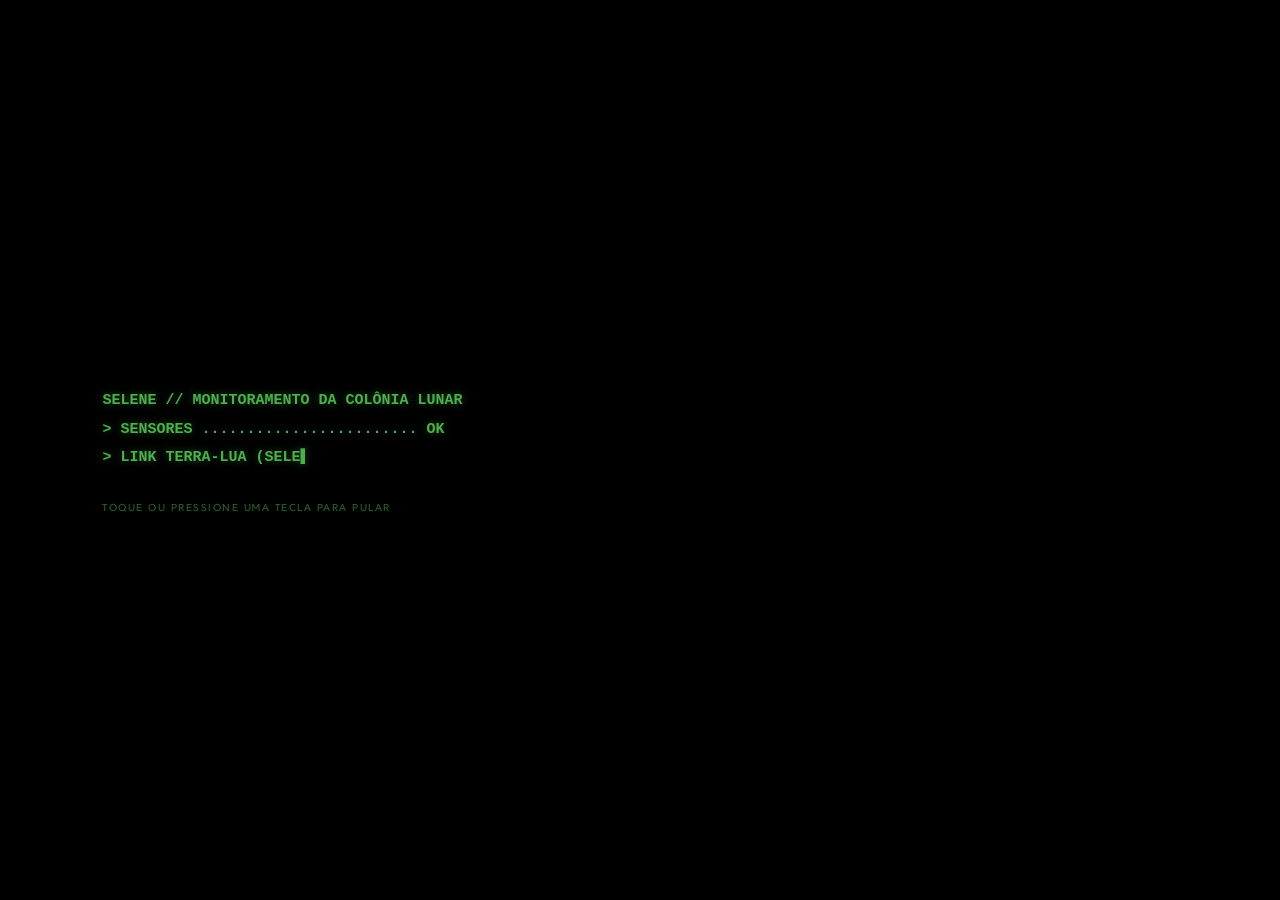
<file: satelites/satelites.html>
<!DOCTYPE html>
<html lang="pt-BR">
<head>
    <meta charset="UTF-8">
    <meta name="viewport" content="width=device-width, initial-scale=1.0">
    <meta name="theme-color" content="#000000">
    <title>SELENE - Satélites</title>

    <link href="https://fonts.googleapis.com/css2?family=Bowlby+One&display=swap" rel="stylesheet">
    <link rel="preconnect" href="https://fonts.googleapis.com">
    <link rel="preconnect" href="https://fonts.gstatic.com" crossorigin>
    <link href="https://fonts.googleapis.com/css2?family=Geom:ital,wght@0,300..900;1,300..900&display=swap" rel="stylesheet">
    <link rel="stylesheet" href="https://cdnjs.cloudflare.com/ajax/libs/font-awesome/6.5.1/css/all.min.css">

    <link rel="icon" type="image/png" href="../favicon/favicon-96x96.png" sizes="96x96" />
    <link rel="icon" type="image/svg+xml" href="../favicon/favicon.svg" />
    <link rel="shortcut icon" href="../favicon/favicon.ico" />
    <link rel="apple-touch-icon" sizes="180x180" href="../favicon/apple-touch-icon.png" />
    <link rel="manifest" href="../favicon/site.webmanifest" />

    <link rel="stylesheet" href="satelites.css">
    <link rel="stylesheet" href="../responsive.css">
    <link rel="stylesheet" href="../effects.css">
</head>
<body data-page="satelites" data-root="../">

    <header class="topbar">
        <div class="topbar-left">
            <h1 class="logo">COMUNICAÇÃO & SATÉLITES</h1>
        </div>

        <div class="topbar-right">
            <span class="station">SOL-142</span>
            <span class="dot"></span>
            <span id="currentTime">00:00:00</span>
        </div>
    </header>

    <div class="main-layout">
        <nav class="vertical-nav" id="verticalNav" aria-label="Navegação principal">
            <a href="../index.html" class="nav-vertical-item" data-index="0" aria-label="Geral" title="Geral"><i class="fa-solid fa-house" aria-hidden="true"></i></a>
            <a href="../energia/energia.html" class="nav-vertical-item" data-index="1" aria-label="Energia" title="Energia"><i class="fa-solid fa-bolt" aria-hidden="true"></i></a>
            <a href="../agua/agua.html" class="nav-vertical-item" data-index="2" aria-label="Água" title="Água"><i class="fa-solid fa-droplet" aria-hidden="true"></i></a>
            <a href="../atmosfera/atmosfera.html" class="nav-vertical-item" data-index="3" aria-label="Atmosfera" title="Atmosfera"><i class="fa-solid fa-cloud" aria-hidden="true"></i></a>
            <a href="../alimentos/alimentos.html" class="nav-vertical-item" data-index="4" aria-label="Alimentos" title="Alimentos"><i class="fa-solid fa-burger" aria-hidden="true"></i></a>
            <a href="../alertas/alertas.html" class="nav-vertical-item alert-item" data-index="5" aria-label="Alertas" title="Alertas"><i class="fa-solid fa-triangle-exclamation" aria-hidden="true"></i></a>
            <a href="../satelites/satelites.html" class="nav-vertical-item active" data-index="6" aria-label="Satélites" title="Satélites" aria-current="page"><i class="fa-solid fa-satellite-dish" aria-hidden="true"></i></a>
        </nav>

        <main class="right-content">
            <div class="satellites-container">
                <div class="main-row">
                    <div class="satellite-box" id="satBox">
                        <div class="nav-buttons" role="group" aria-label="Escolher satélite">
                            <button class="nav-btn active" data-sat="sat142" aria-pressed="true">SAT-142</button>
                            <button class="nav-btn" data-sat="sat143" aria-pressed="false">SAT-143</button>
                            <button class="nav-btn" data-sat="sat144" aria-pressed="false">SAT-144</button>
                            <button class="nav-btn" data-sat="sat145" aria-pressed="false">SAT-145</button>
                        </div>

                        <div class="sat-header">
                            <div class="sat-title">
                                <i class="fa-solid fa-satellite-dish" aria-hidden="true"></i>
                                <h2 id="satName">SAT-142</h2>
                            </div>
                            <div class="sat-badge" id="satStatus" data-status="">ATIVO</div>
                        </div>

                        <div class="info-grid">
                            <div class="info-item">
                                <div class="info-label">ÓRBITA</div>
                                <div class="info-value" id="satOrbit">NRHO (halo lunar)</div>
                            </div>
                            <div class="info-item">
                                <div class="info-label">ALTITUDE</div>
                                <div class="info-value" id="satAltitude">36.000 km</div>
                            </div>
                            <div class="info-item">
                                <div class="info-label">LATÊNCIA</div>
                                <div class="info-value" id="satLatency">2.6 s</div>
                            </div>
                        </div>

                        <div class="signal-container" id="satSignalBox">
                            <div class="signal-header">
                                <span>SINAL</span>
                                <span id="satSignal">92%</span>
                            </div>
                            <div class="signal-bar">
                                <div class="signal-fill" id="satSignalFill" style="width: 92%;"></div>
                            </div>
                        </div>
                    </div>

                    <div class="stats-box">
                        <div class="stats-header">
                            <i class="fa-solid fa-chart-line" aria-hidden="true"></i>
                            <h3>ESTATÍSTICAS DE COMUNICAÇÃO</h3>
                        </div>
                        <div class="stat-row">
                            <span class="stat-label">Pacotes enviados</span>
                            <span class="stat-value" id="pktsSent">1.247</span>
                        </div>
                        <div class="stat-row">
                            <span class="stat-label">Pacotes recebidos</span>
                            <span class="stat-value" id="pktsRecv">1.198</span>
                        </div>
                        <div class="divider"></div>
                        <div class="stat-row">
                            <span class="stat-label">Taxa de erro</span>
                            <span class="stat-value" id="errorRate">3.9%</span>
                        </div>
                        <div class="divider"></div>
                        <div class="stat-row">
                            <span class="stat-label">Uplink</span>
                            <span class="stat-value" id="uplink">12.4 Mbps</span>
                        </div>
                        <div class="stat-row">
                            <span class="stat-label">Downlink</span>
                            <span class="stat-value" id="downlink">18.7 Mbps</span>
                        </div>
                    </div>
                </div>

                <div class="comms-box">
                    <div class="comms-header">
                        <div class="comms-title">
                            <i class="fa-solid fa-clock" aria-hidden="true"></i>
                            <h3>COMUNICAÇÕES RECENTES</h3>
                        </div>
                        <div class="comms-badge">ÚLTIMAS 24H</div>
                    </div>
                    <table class="comms-table">
                        <thead>
                            <tr>
                                <th>ORIGEM</th>
                                <th>DESTINO</th>
                                <th>HORÁRIO</th>
                                <th>STATUS</th>
                            </tr>
                        </thead>
                        <tbody id="commsTable"></tbody>
                    </table>
                </div>
            </div>
        </main>
    </div>

    <script src="../js/telemetry.js"></script>
    <script src="../js/core.js"></script>
    <script src="satelites.js"></script>
</body>
</html>
</file>
<file: style.css>
/* ============================================================================
   SELENE · style.css  (somente a home / painel principal)
   Layout FLUIDO: no desktop (>= 1281px) a home é uma grade de 3 colunas que ocupa
   a tela inteira. Em telas menores quem manda é o responsive.css.
   ========================================================================== */
* {
    margin: 0;
    padding: 0;
    box-sizing: border-box;
}

:root {
    --primary-green: #4DB04D;
    --background: #000000;
}

body {
    background: var(--background);
    color: var(--primary-green);
    min-height: 100vh;
    font-family: "Geom", sans-serif;
    overflow-x: hidden;
}

/* ---------------- topo ---------------- */
.topbar {
    width: 100%;
    height: 90px;
    display: flex;
    justify-content: space-between;
    align-items: center;
    padding: 0 48px;
}

.topbar-left {
    display: flex;
    align-items: center;
    gap: 60px;
}

.logo {
    font-family: 'Bowlby One', cursive;
    font-size: 32px;
    font-weight: 400;
    color: var(--primary-green);
}

.page-info {
    color: var(--primary-green);
    font-family: 'Bowlby One', cursive;
    font-size: 14px;
    font-weight: 500;
}

.topbar-right {
    display: flex;
    align-items: center;
    gap: 12px;
}

.dot {
    width: 5px;
    height: 5px;
    border-radius: 50%;
    background: var(--primary-green);
}

/* ---------------- painel ---------------- */
.dashboard {
    padding: 20px 48px 90px;
}

.content-row {
    display: flex;
    align-items: flex-start;
    gap: 20px;
}

.image-box {
    width: 450px;
    height: 250px;
    border: 3px solid var(--primary-green);
    background-size: cover;
    background-position: center;
    background-repeat: no-repeat;
}

.side-column {
    display: flex;
    flex-direction: column;
    gap: 10px;
}

.info-box {
    width: 500px;
    height: 120px;
    border: 3px solid var(--primary-green);
    padding: 8px 12px;
    overflow: hidden;
}

.box-header,
.panel-header {
    display: flex;
    justify-content: space-between;
    align-items: center;
    height: 24px;
}

.chart-icon,
.panel-icon {
    font-size: 16px;
    color: var(--primary-green);
}

.box-title,
.panel-title {
    font-size: 10px;
    font-weight: 700;
    letter-spacing: 1px;
    white-space: nowrap;
    text-align: right;
}

.chart-wrapper {
    width: 100%;
    height: 65px;
    margin-top: 8px;
    position: relative;
}

.large-panel {
    width: 450px;
    height: 250px;
    border: 3px solid var(--primary-green);
    padding: 12px;
    overflow: hidden;
}

.modules-list {
    margin-top: 15px;
}

.module-row {
    display: flex;
    align-items: center;
    height: 38px;
    border-bottom: 2px solid rgba(77, 176, 77, .55);
}

.module-row:last-child {
    border-bottom: none;
}

.module-id {
    width: 70px;
    font-size: 12px;
    font-weight: 700;
}

.module-name {
    flex: 1;
    font-size: 12px;
    font-weight: 700;
}

.module-status {
    min-width: 90px;
    height: 28px;
    padding: 0 8px;
    display: flex;
    align-items: center;
    justify-content: center;
    border: 2px solid var(--primary-green);
    font-size: 12px;
    font-weight: 700;
    white-space: nowrap;
}

/* ---------------- cartões inferiores ---------------- */
.bottom-grid {
    width: 970px;
    display: flex;
    gap: 20px;
    margin-top: 20px;
}

.square-box {
    width: 227.5px;
    height: 227.5px;
    border: 3px solid var(--primary-green);
}

.energy-card {
    padding: 16px;
    display: flex;
    flex-direction: column;
    justify-content: space-between;
}

.energy-header {
    display: flex;
    justify-content: space-between;
    align-items: flex-start;
}

.energy-icon {
    font-size: 28px;
}

.energy-title-group {
    text-align: right;
}

.energy-title {
    font-size: 14px;
    font-weight: 700;
}

.energy-trend {
    margin-top: 6px;
    font-size: 10px;
    font-weight: 700;
}

.energy-value {
    font-size: 62px;
    line-height: 1;
    font-weight: 700;
}

.energy-unit {
    margin-top: 8px;
    font-size: 12px;
    font-weight: 700;
}

.energy-footer {
    margin-top: auto;
}

.capacity-row {
    display: flex;
    justify-content: space-between;
    margin-bottom: 8px;
    font-size: 12px;
    font-weight: 700;
}

.capacity-bar {
    width: 100%;
    height: 14px;
    overflow: hidden;
}

.capacity-fill,
.water-fill,
.oxygen-fill,
.food-fill {
    width: 0;
    height: 100%;
    background: var(--primary-green);
}

/* ---------------- painéis pequenos (temperatura / link) ---------------- */
.right-panel-column {
    display: flex;
    flex-direction: column;
    gap: 10px;
    margin-top: 20px;
}

.mini-panel {
    width: 450px;
    height: 103px;
    border: 3px solid var(--primary-green);
}

.temperature-panel,
.link-panel {
    padding: 8px 12px;
    display: flex;
    flex-direction: column;
}

.temperature-header {
    display: flex;
    justify-content: flex-end;
    align-items: center;
    gap: 8px;
    margin-bottom: 2px;
}

.temperature-title {
    font-size: 11px;
    font-weight: 700;
}

.temperature-icon {
    font-size: 18px;
}

.temperature-reading {
    transform: translateY(-8px);
}

.temperature-value {
    font-size: 38px;
    line-height: 0.9;
    font-weight: 700;
}

.temperature-unit {
    font-size: 10px;
    font-weight: 700;
    margin-top: 2px;
}

.temperature-footer {
    margin-top: auto;
}

.temperature-row {
    display: flex;
    justify-content: space-between;
    margin-bottom: 4px;
    font-size: 10px;
    font-weight: 700;
}

.temperature-bar {
    width: 100%;
    height: 10px;
}

.temperature-fill {
    width: 0;
    height: 100%;
    background: var(--primary-green);
}

/* ---------------- navegação inferior ---------------- */
.bottom-nav {
    position: fixed;
    bottom: 0;
    left: 0;
    width: 100%;
    height: 70px;
    background: #000000;
    display: flex;
    justify-content: space-between;
    align-items: center;
    padding: 0 40px;
    z-index: 999;
}

.nav-group {
    display: flex;
    align-items: center;
}

.nav-group.left,
.nav-group.right {
    gap: 100px;
}

.nav-item {
    position: relative;
    overflow: hidden;
    display: flex;
    flex-direction: column;
    align-items: center;
    justify-content: center;
    gap: 6px;
    font-size: 20px;
    cursor: pointer;
    transition: 0.3s ease;
    padding: 10px 12px;
    color: var(--primary-green);
    text-decoration: none;
}

.nav-item i,
.nav-item span {
    position: relative;
    z-index: 2;
    transition: color 0.3s ease;
}

.nav-item i {
    font-size: 20px;
}

.nav-item::before {
    content: "";
    position: absolute;
    left: 0;
    bottom: -100%;
    width: 100%;
    height: 100%;
    background: #4DB04D;
    z-index: 1;
    transition: bottom 0.3s ease;
}

.nav-item:hover::before {
    bottom: 0;
}

.nav-item:hover i,
.nav-item:hover span {
    color: #000000;
}

.nav-item.active {
    background: #4DB04D;
    color: #000000;
    cursor: default;
}

.nav-item.active i,
.nav-item.active span {
    color: #000000;
}

/* ============================================================================
   DESKTOP (>= 1281px): grade fluida de 3 colunas que preenche a tela
   Linha 1: câmera | gráficos | módulos
   Linha 2: 4 cartões (colunas 1-2) | temperatura + link (coluna 3)
   ========================================================================== */
@media (min-width: 1281px) {
    .dashboard {
        display: grid;
        grid-template-columns: 9fr 10fr 9fr;
        grid-template-rows: minmax(250px, 1.1fr) minmax(228px, 1fr);
        gap: 20px;
        max-width: 1800px;
        margin: 0 auto;
        min-height: calc(100vh - 90px);
    }

    .content-row { display: contents; }

    .image-box    { grid-column: 1; grid-row: 1; width: 100%; height: 100%; min-height: 0; }
    .side-column  { grid-column: 2; grid-row: 1; display: grid; grid-template-rows: 1fr 1fr; gap: 10px; min-height: 0; }
    .large-panel  { grid-column: 3; grid-row: 1; width: 100%; height: 100%; display: flex; flex-direction: column; min-height: 0; }

    .info-box     { width: 100%; height: 100%; display: flex; flex-direction: column; min-height: 0; }
    .chart-wrapper { flex: 1; height: auto; min-height: 0; }

    .modules-list { flex: 1; display: flex; flex-direction: column; margin-top: 10px; }
    .module-row   { flex: 1; height: auto; }

    .bottom-grid  { grid-column: 1 / span 2; grid-row: 2; width: auto; margin: 0; display: grid; grid-template-columns: repeat(4, 1fr); gap: 20px; }
    .square-box   { width: auto; height: auto; min-height: 0; }
    .energy-value { font-size: clamp(46px, 3.4vw, 80px); margin-top: auto; }      /* número no miolo do cartão */
    .energy-card .energy-unit { margin-bottom: auto; }
    .mini-panel .temperature-reading { margin: auto 0; }

    .right-panel-column { grid-column: 3; grid-row: 2; margin: 0; min-height: 0; }
    .mini-panel   { width: 100%; height: auto; flex: 1; min-height: 0; }
}
</file>
<file: responsive.css>
@media (max-width: 1024px) {
    .topbar { padding: 0 24px; height: 70px; }
    .topbar-left { gap: 24px; }
    .logo { font-size: 22px; }
    .page-info { font-size: 11px; }
}

@media (max-width: 768px) {
    .topbar { padding: 0 14px; height: 56px; }
    .topbar-left { gap: 10px; }
    .logo { font-size: 18px; }
    .page-info { display: none; }
    .station, #currentTime { font-size: 11px; }
}

@media (max-width: 480px) {
    .logo { font-size: 15px; }
    .station { display: none; }
    .dot { display: none; }
}

@media (max-width: 1100px) {
    .bottom-nav { padding: 0 16px; }
    .nav-group.left, .nav-group.right { gap: 32px; }
    .nav-item { padding: 8px 6px; }
    .nav-item i { font-size: 17px; }
    .nav-item span { font-size: 10px; }
}

@media (max-width: 768px) {
    .bottom-nav { padding: 0 4px; height: 58px; justify-content: space-around; }
    .nav-group { flex: 1; justify-content: space-around; gap: 0; }
    .nav-group.left, .nav-group.right { gap: 0; }
    .nav-item { padding: 5px 8px; gap: 3px; }
    .nav-item i { font-size: 15px; }
    .nav-item span { font-size: 9px; }
}

@media (max-width: 480px) {
    .nav-item span { display: none; }
    .nav-item { padding: 8px 12px; }
}

@media (max-width: 1280px) {
    .dashboard { padding: 16px 24px 90px; }
    .content-row { display: grid; grid-template-columns: 1fr 1fr; grid-template-rows: auto auto; gap: 16px; }
    .image-box   { grid-column: 1/2; grid-row: 1/2; width: 100%; height: 220px; }
    .large-panel { grid-column: 2/3; grid-row: 1/3; width: 100%; height: auto; min-height: 260px; }
    .side-column { grid-column: 1/2; grid-row: 2/3; flex-direction: row; gap: 16px; }
    .info-box    { flex: 1; width: auto; height: 120px; }
    .bottom-grid { width: 100%; flex-wrap: wrap; gap: 16px; margin-top: 16px; }
    .square-box  { width: calc(50% - 8px); flex: none; height: 210px; }
    .right-panel-column { position: static; display: flex; flex-direction: row; flex-wrap: wrap; gap: 16px; padding: 0 0 16px; width: 100%; }
    .mini-panel  { flex: 1; min-width: 220px; width: auto; height: auto; min-height: 110px; }
}

@media (max-width: 768px) {
    .dashboard   { padding: 12px 12px 72px; }
    .content-row { display: flex; flex-direction: column; gap: 12px; }
    .image-box   { width: 100%; height: 180px; }
    .side-column { flex-direction: column; width: 100%; gap: 12px; }
    .info-box    { width: 100%; height: 110px; }
    .large-panel { width: 100%; height: auto; }
    .module-row  { height: 32px; }
    .module-id, .module-name, .module-status { font-size: 11px; }
    .module-status { width: 76px; height: 24px; }
    .bottom-grid { width: 100%; flex-direction: column; gap: 12px; margin-top: 12px; }
    .square-box  { width: 100%; height: 170px; }
    .energy-value { font-size: 46px; }
    .energy-unit  { font-size: 11px; }
    .energy-trend { font-size: 9px; }
    .right-panel-column { position: static; flex-direction: column; gap: 12px; padding: 0 0 12px; width: 100%; }
    .mini-panel  { width: 100%; height: auto; min-height: 100px; }
}

@media (max-width: 480px) {
    .square-box   { height: 155px; }
    .energy-value { font-size: 38px; }
    .capacity-row { font-size: 10px; }
    .energy-title { font-size: 12px; }
}

@media (max-width: 768px) {
    .vertical-nav {
        display: flex !important;
        flex-direction: row;
        position: fixed;
        bottom: 0; left: 0;
        width: 100%; height: 58px;
        background: #000;
        z-index: 999;
        justify-content: space-around;
        align-items: center;
        padding: 0; gap: 0; margin-top: 0;
        border-top: 1px solid #4DB04D;
    }
    .nav-vertical-item { flex: 1; width: auto; height: 58px; justify-content: center; border-radius: 0; }
    .nav-vertical-item::before { display: none; }
    .nav-vertical-item:hover i { color: #4DB04D; }
    .nav-vertical-item.active  { background: #4DB04D; border-radius: 0; }
    .nav-vertical-item.active i { color: #000; }
    .nav-vertical-item.alert-item { margin-top: 0; }
}

@media (max-width: 1024px) {
    .main-layout   { margin: 16px 24px 0; gap: 24px; }
    .vertical-nav  { gap: 20px; margin-top: 12px; }
    .right-content { margin-right: 24px; flex-wrap: wrap; gap: 16px; }
    .square-row    { flex-wrap: wrap; gap: 16px; }
    .square        { flex: 1 1 calc(50% - 8px); min-width: calc(50% - 8px); height: 220px; }
    .rectangles-container { width: 100%; }
    .rectangle     { height: 210px; }
    .main-row      { flex-wrap: wrap; }
    .satellite-box { flex: 1 1 60%; min-width: 280px; }
    .stats-box     { flex: 1 1 35%; min-width: 200px; }
}

@media (max-width: 768px) {
    .main-layout {
        margin: 10px 12px 0;
        gap: 0;
        flex-direction: column;
        padding-bottom: 70px;
    }
    .right-content { margin: 0; flex-direction: column; gap: 12px; width: 100%; }
    .squares-container { width: 100%; gap: 12px; }
    .rectangles-container { width: 100%; gap: 12px; }
    .rectangle { width: 100%; height: auto; min-height: 190px; }

    .square-row {
        display: grid;
        grid-template-columns: 1fr 1fr;
        gap: 12px;
    }

    .square { flex: none; width: 100%; height: auto; min-height: 160px; }
}

@media (max-width: 480px) {
    .main-layout { margin: 8px 8px 0; }
}

@media (max-width: 768px) {
    .squares-container .square:has(.square-corner) {
        flex: none;
        width: 100%;
        height: auto;
        min-height: 0;
        padding-top: 36px;
        padding-bottom: 12px;
        align-items: center;
        justify-content: center;
    }
    .square-corner { position: absolute; top: 8px; right: 8px; font-size: 8px; letter-spacing: 0.5px; text-align: right; max-width: 80%; line-height: 1.2; }
    .progress-ring, .progress-ring svg { width: 80px; height: 80px; }
    .percentage-number { font-size: 16px; }
    .percentage-label  { font-size: 7px; }
    .square-footer     { font-size: 9px; margin-top: 6px; }
    .bars-container    { gap: 8px; margin-top: 28px; }
    .bar-label         { font-size: 8px; }
    .bar-bg            { height: 10px; }
    .chart-title       { font-size: 9px; top: 8px; right: 8px; }
    .line-chart-container { margin-top: 28px; }
}

@media (max-width: 480px) {
    .squares-container .square-row { grid-template-columns: 1fr 1fr; gap: 8px; }
    .progress-ring, .progress-ring svg { width: 68px; height: 68px; }
    .percentage-number { font-size: 14px; }
    .square-corner     { font-size: 7px; }
    .square-footer     { font-size: 8px; }
}

@media (max-width: 768px) {
    .square:has(.quality-table) {
        height: auto;
        min-height: 0;
        justify-content: flex-start;
        padding: 36px 12px 12px 12px;
    }
    .square-content { width: 100%; overflow: visible; }
    .quality-table  { display: table; width: 100%; overflow: visible; white-space: normal; font-size: 10px; border-collapse: collapse; }
    .quality-table .col-parametro { width: 42%; }
    .quality-table .col-valor     { width: 28%; text-align: center; }
    .quality-table .col-status    { width: 30%; text-align: right; }
    .quality-table th  { font-size: 9px; letter-spacing: 0; padding-bottom: 5px; }
    .quality-table td  { padding-top: 6px; padding-bottom: 6px; font-size: 10px; vertical-align: middle; word-break: break-word; }
    .status-badge      { font-size: 8px; padding: 2px 4px; display: inline-block; }
}

@media (max-width: 480px) {
    .quality-table     { font-size: 9px; }
    .quality-table th  { font-size: 8px; }
    .quality-table td  { padding-top: 4px; padding-bottom: 4px; font-size: 9px; }
    .status-badge      { font-size: 7px; padding: 1px 3px; }
}

@media (max-width: 768px) {
    .square:has(.cultivos-info) {
        height: auto;
        min-height: 0;
        justify-content: flex-start;
        padding: 36px 10px 12px 10px;
    }
    .cultivos-info { gap: 0; width: 100%; }
    .cultivo-item {
        display: grid;
        grid-template-columns: 2fr 1.2fr 1.2fr 1.8fr 1.3fr 1.3fr;
        gap: 0 4px;
        height: auto;
        padding: 5px 0;
        align-items: center;
        border-bottom: 1px solid var(--primary-green);
    }
    .cultivo-item:last-child { border-bottom: none; }
    .cultivo-nome, .cultivo-area, .cultivo-estagio, .cultivo-status, .cultivo-previsao, .cultivo-producao {
        width: auto; font-size: 8.5px; text-align: left; overflow: hidden; text-overflow: ellipsis; white-space: nowrap;
    }
    .cultivo-status { border: 1px solid var(--primary-green); padding: 1px 3px; text-align: center; font-size: 7.5px; }
    .cultivo-item[style*="border-bottom"] .cultivo-status { border: none; padding: 0; }
}

@media (max-width: 480px) {
    .cultivo-item { grid-template-columns: 2fr 1fr 1fr 1.5fr 1fr 1fr; gap: 0 2px; }
    .cultivo-nome, .cultivo-area, .cultivo-estagio, .cultivo-status, .cultivo-previsao, .cultivo-producao { font-size: 7.5px; }
}

@media (max-width: 768px) {
    .alerts-container { gap: 12px; }
    .alerts-summary   { display: grid; grid-template-columns: 1fr 1fr; gap: 10px; }
    .summary-card     { height: auto; min-height: 95px; padding: 10px 12px; }
    .summary-number   { font-size: 28px; }
    .summary-title    { font-size: 10px; }
    .alerts-header    { flex-direction: column; align-items: flex-start; gap: 8px; padding: 10px 12px; }
    .alert-filters    { flex-wrap: wrap; gap: 6px; }
    .filter-btn       { padding: 4px 10px; font-size: 9px; }
    .alert-row        { padding: 10px; gap: 8px; }
    .alert-content    { padding: 0 8px; }
    .alert-message    { font-size: 10px; }
    .alert-detail     { font-size: 8px; }
    .alert-time       { font-size: 8px; min-width: 60px; }
    .alert-icon       { width: 28px; font-size: 16px; }
}

@media (max-width: 480px) {
    .alerts-summary { grid-template-columns: 1fr 1fr; }
    .summary-number { font-size: 22px; }
}

@media (max-width: 768px) {
    .satellites-container { gap: 12px; }
    .main-row             { flex-direction: column; gap: 12px; }
    .satellite-box, .stats-box { flex: none; width: 100%; }
    .nav-buttons          { flex-wrap: wrap; gap: 6px; }
    .nav-btn              { flex: 1 1 calc(50% - 3px); min-width: 80px; font-size: 10px; }
    .info-grid            { display: grid; grid-template-columns: 1fr 1fr; gap: 8px; }
    .info-item            { flex: none; }
    .info-value           { font-size: 12px; }
    .comms-box            { min-height: auto; overflow-x: auto; -webkit-overflow-scrolling: touch; }
    .comms-header         { flex-direction: column; align-items: flex-start; gap: 6px; }
    .comms-table          { min-width: 380px; font-size: 10px; }
    .stat-value           { font-size: 13px; }
    .stat-label           { font-size: 9px; }
}

@media (max-width: 480px) {
    .nav-btn   { flex: 1 1 100%; }
    .info-grid { grid-template-columns: 1fr 1fr; }
}
</file>
<file: effects.css>
/* ============================================================================
   SELENE · effects.css  (carregue DEPOIS do CSS de cada página)

   1. Cor semântica: verde = normal · âmbar = atenção · vermelho = crítico
      Como todo o CSS já usa var(--primary-green), basta redefinir essa variável
      dentro de [data-state]. Nada de repintar componente por componente.
      A cor nunca é o único sinal: há glifos (▲ ✖), bloco invertido e pulso.
   2. Efeito CRT: scanlines, vinheta, brilho de fósforo, flicker sutil.
   3. Vida: transições de barras, "tick" ao mudar um valor, pulso nos críticos.
   4. Componentes novos: AO VIVO, câmera, avisos, boot, tooltip de gráfico.
   Tudo que se move respeita prefers-reduced-motion.
   ========================================================================== */

:root {
  --ok: #4DB04D;
  --warn: #FFB000;
  --crit: #FF4D3D;
  --dim: #1a3a1a;
  --glow: rgba(77, 176, 77, .5);
}

/* ---------- 1. estados ---------- */
[data-state] { color: var(--primary-green); }
[data-state="ok"]   { --primary-green: var(--ok);   --dim: #1a3a1a; --glow: rgba(77, 176, 77, .5); }
[data-state="warn"] { --primary-green: var(--warn); --dim: #3b2b00; --glow: rgba(255, 176, 0, .5); }
[data-state="crit"] { --primary-green: var(--crit); --dim: #3d1511; --glow: rgba(255, 77, 61, .55); }

/* glifo antes do rótulo de status (sinal que não depende de cor) */
[data-status][data-state="warn"]::before { content: "▲ "; }
[data-status][data-state="crit"]::before { content: "✖ "; }

/* painéis em atenção / crítico */
.square[data-state="warn"], .square-box[data-state="warn"], .info-box[data-state="warn"],
.mini-panel[data-state="warn"], .summary-card[data-state="warn"], .rectangle[data-state="warn"] {
  box-shadow: 0 0 14px rgba(255, 176, 0, .12), inset 0 0 18px rgba(255, 176, 0, .05);
}
.square[data-state="crit"], .square-box[data-state="crit"], .info-box[data-state="crit"],
.mini-panel[data-state="crit"], .summary-card[data-state="crit"], .rectangle[data-state="crit"] {
  box-shadow: 0 0 0 1px var(--crit) inset, 0 0 16px rgba(255, 77, 61, .25);
  animation: critPulse 2.2s ease-in-out infinite;
}
@keyframes critPulse {
  0%, 100% { box-shadow: 0 0 0 1px var(--crit) inset, 0 0 6px rgba(255, 77, 61, .15); }
  50%      { box-shadow: 0 0 0 1px var(--crit) inset, 0 0 24px rgba(255, 77, 61, .5); }
}

/* selos de status: crítico = bloco invertido */
.module-status[data-state="crit"], .status-badge[data-state="crit"], .alert-badge[data-state="crit"],
.sat-badge[data-state="crit"], .summary-status[data-state="crit"] {
  background: var(--crit); color: #000; border-color: var(--crit);
}
.module-status[data-state="warn"], .status-badge[data-state="warn"], .alert-badge[data-state="warn"],
.sat-badge[data-state="warn"] { background: rgba(255, 176, 0, .12); }

/* linhas de tabela / feed */
.alert-row[data-state="crit"] { background: rgba(255, 77, 61, .07); }
.alert-row[data-state="warn"] { background: rgba(255, 176, 0, .045); }
.alert-row.resolved { opacity: .55; }
.alert-row.resolved .alert-icon { filter: saturate(.3); }
.alert-row:not(.resolved)[data-state="crit"] .alert-icon { animation: blink 1.4s steps(2) infinite; }

.comms-table tr[data-state="crit"] td { color: var(--crit); }
.comms-table tr[data-state="crit"] td:last-child::before { content: "✖ "; }

/* tags ATIVO / RESOLVIDO do feed */
.alert-state {
  display: inline-block; margin-left: 6px; padding: 2px 6px; font-size: 8px; font-weight: 700; letter-spacing: .5px;
  border: 1px dashed currentColor; opacity: .8;
}
.alert-row:not(.resolved) .alert-state { animation: blink 1.6s steps(2) infinite; }

/* ---------- 2. CRT ---------- */
body { overflow-x: hidden; }
body::before {                                    /* vinheta + varredura lenta */
  content: ""; position: fixed; inset: 0; z-index: 9996; pointer-events: none;
  background:
    radial-gradient(ellipse at center, rgba(0, 0, 0, 0) 58%, rgba(0, 0, 0, .55) 100%),
    linear-gradient(to bottom, rgba(77, 176, 77, 0) 0%, rgba(77, 176, 77, .045) 50%, rgba(77, 176, 77, 0) 100%) 0 -30vh / 100% 30vh no-repeat;
  animation: sweep 9s linear infinite;
}
body::after {                                     /* scanlines */
  content: ""; position: fixed; inset: 0; z-index: 9997; pointer-events: none;
  background: repeating-linear-gradient(to bottom, rgba(0, 0, 0, 0) 0, rgba(0, 0, 0, 0) 2px, rgba(0, 0, 0, .2) 3px);
  mix-blend-mode: multiply;
}
@keyframes sweep { to { background-position: 0 0, 0 130vh; } }

/* selo de alertas ativos no ícone "Alertas" (preenchido por core.js) */
.nav-item[data-count]::after, .nav-vertical-item[data-count]::after {
  content: attr(data-count); position: absolute; top: 3px; right: 3px; z-index: 3; min-width: 16px; height: 16px; padding: 0 4px;
  display: flex; align-items: center; justify-content: center; font: 700 10px/1 "Geom", sans-serif; color: #000; background: var(--warn);
}
.nav-item[data-count][data-sev="crit"]::after, .nav-vertical-item[data-count][data-sev="crit"]::after { background: var(--crit); animation: blink 1.4s steps(2) infinite; }
.nav-item[data-count="0"]::after, .nav-vertical-item[data-count="0"]::after { display: none; }
@media (max-width: 768px) {                  /* barra inferior compacta: selo menor, no canto do ícone */
  .nav-item[data-count]::after { top: 1px; right: 1px; min-width: 13px; height: 13px; padding: 0 3px; font-size: 9px; }
}

.logo, .main-value, .energy-value, .temperature-value, .summary-number, .percentage-number,
.highlight-value, .stat-value, .balance-value, .sat-title h2 {
  text-shadow: 0 0 10px var(--glow);
}
.logo { animation: flicker 7s infinite steps(1); }
@keyframes flicker {
  0%, 100% { opacity: 1; } 91% { opacity: 1; } 92% { opacity: .82; } 93% { opacity: 1; } 96% { opacity: .9; } 97% { opacity: 1; }
}
::selection { background: var(--primary-green); color: #000; }

/* ---------- 3. vida ---------- */
.capacity-bar, .temperature-bar { background: var(--dim); }      /* trilha escura em todas as telas */
.capacity-fill, .water-fill, .oxygen-fill, .food-fill, .temperature-fill, .progress-bar-fill,
.signal-fill, .bar-fill { transition: width .9s cubic-bezier(.2, .7, .2, 1), background-color .4s; }

[data-tick].tick { animation: tick .7s ease-out; }
@keyframes tick {
  0%   { filter: brightness(1.9); text-shadow: 0 0 18px var(--glow), 0 0 2px #fff; }
  100% { filter: brightness(1); }
}
@keyframes blink { 50% { opacity: .25; } }

/* ---------- 4. componentes ---------- */
:focus-visible { outline: 2px dashed var(--primary-green); outline-offset: 3px; }
.sr-only { position: absolute; width: 1px; height: 1px; overflow: hidden; clip: rect(0 0 0 0); white-space: nowrap; }

/* AO VIVO */
.live {
  display: inline-flex; align-items: center; gap: 7px; margin-right: 14px; padding: 4px 10px;
  font: 700 10px/1 "Geom", sans-serif; letter-spacing: 1px; color: var(--ok); cursor: pointer;
  background: transparent; border: 1px solid var(--ok);
}
.live:hover { background: rgba(77, 176, 77, .15); }
.live-dot { width: 7px; height: 7px; border-radius: 50%; background: var(--ok); box-shadow: 0 0 8px var(--ok); animation: blink 1.6s steps(2) infinite; }
.live.is-paused { color: var(--warn); border-color: var(--warn); }
.live.is-paused .live-dot { background: var(--warn); box-shadow: none; animation: none; }

/* câmera */
.image-box.camera { position: relative; overflow: hidden; background: #000; }
.cam-layer { position: absolute; inset: 0; background-size: cover; background-position: center; opacity: 0; transition: opacity .7s ease; }
.cam-layer.on { opacity: 1; }
.cam-hud {
  position: absolute; inset: 0; display: flex; flex-direction: column; justify-content: space-between; padding: 9px 11px;
  font: 700 10px/1 "Geom", sans-serif; letter-spacing: 1px; color: #d8ffd8; pointer-events: none;
  text-shadow: 0 0 3px #000, 0 0 8px #000;
}
.cam-top, .cam-bottom { display: flex; justify-content: space-between; gap: 10px; }
.cam-rec { display: inline-flex; align-items: center; gap: 6px; color: #ff9d94; }
.cam-rec i { width: 8px; height: 8px; border-radius: 50%; background: var(--crit); box-shadow: 0 0 8px var(--crit); animation: blink 1.2s steps(2) infinite; }
.camera.glitch .cam-layer.on { animation: glitch .32s steps(2); }
@keyframes glitch {
  0%   { transform: translateX(-7px); filter: hue-rotate(35deg) brightness(1.5); }
  35%  { transform: translateX(6px) scaleY(1.02); }
  70%  { transform: translateX(-2px); filter: brightness(1.2); }
  100% { transform: none; filter: none; }
}

/* avisos de alertas novos */
.toasts { position: fixed; right: 18px; bottom: 90px; z-index: 9990; display: flex; flex-direction: column; gap: 8px; max-width: min(360px, calc(100vw - 36px)); }
.toast {
  display: flex; flex-direction: column; gap: 4px; padding: 10px 14px; text-decoration: none;
  background: rgba(0, 0, 0, .92); border: 2px solid var(--primary-green); border-left-width: 6px;
  box-shadow: 0 0 18px var(--glow); animation: toastIn .35s ease-out;
}
.toast b { font-size: 10px; letter-spacing: 1px; }
.toast span { font-size: 12px; font-weight: 600; color: #e6ffe6; }
.toast.out { opacity: 0; transform: translateX(24px); transition: .4s; }
@keyframes toastIn { from { opacity: 0; transform: translateX(32px); } }

/* boot */
#boot {
  position: fixed; inset: 0; z-index: 9999; display: flex; flex-direction: column; justify-content: center; gap: 28px;
  padding: 0 max(24px, 8vw); background: #000; color: var(--ok); transition: opacity .35s;
}
#boot pre { font: 600 clamp(11px, 1.6vw, 15px)/1.9 "Courier New", monospace; text-shadow: 0 0 8px var(--glow); white-space: pre-wrap; }
#boot .boot-hint { font-size: 10px; letter-spacing: 1.5px; opacity: .55; }
#boot.out { opacity: 0; pointer-events: none; }

/* tooltip dos gráficos */
.chart-tip {
  position: absolute; z-index: 20; pointer-events: none; display: flex; flex-direction: column; gap: 2px;
  padding: 5px 9px; background: rgba(0, 0, 0, .94); border: 1px solid var(--primary-green); white-space: nowrap;
}
.chart-tip[hidden] { display: none; }
.chart-tip b { font-size: 9px; letter-spacing: .5px; }
.chart-tip span { font-size: 12px; font-weight: 700; color: #e6ffe6; }

/* gráficos em canvas: ocupam o contêiner */
/* (posição absoluta: o canvas nunca influencia a altura do contêiner) */
.chart-wrapper canvas, .line-chart-container canvas {
  position: absolute; inset: 0; display: block; width: 100% !important; height: 100% !important; max-width: none !important; max-height: none !important;
}
.chart-wrapper, .line-chart-container { position: relative; }

/* ---------- reduzir movimento ---------- */
@media (prefers-reduced-motion: reduce) {
  *, *::before, *::after { animation: none !important; transition: none !important; }
  body::before { display: none; }
}

/* feed de alertas */
.alert-row.new { animation: rowIn .6s ease-out; }
@keyframes rowIn { from { opacity: 0; transform: translateX(-18px); background: rgba(255, 255, 255, .12); } }
.alert-empty { padding: 28px 16px; font-size: 11px; font-weight: 700; letter-spacing: 1px; opacity: .6; text-align: center; }

/* ---------- ajustes mobile ---------- */
.live { white-space: nowrap; }
@media (max-width: 768px) {
  .live { margin-right: 4px; padding: 3px 7px; font-size: 9px; gap: 5px; }
  /* deixa os blocos flex encolherem abaixo do conteúdo (evita rolagem horizontal em Satélites) */
  .main-layout, .right-content, .satellites-container, .main-row, .satellite-box, .stats-box, .comms-box { min-width: 0; max-width: 100%; }
  .info-value { overflow-wrap: anywhere; white-space: normal; }
}
</file>
<file: agua/agua.css>
* {
    margin: 0;
    padding: 0;
    box-sizing: border-box;
}

:root {
    --primary-green: #4DB04D;
    --background: #000000;
}

body {
    background: var(--background);
    color: var(--primary-green);
    min-height: 100vh;
    font-family: "Geom", sans-serif;
    overflow-x: hidden;
}

.topbar {
    width: 100%;
    height: 90px;
    display: flex;
    justify-content: space-between;
    align-items: center;
    padding: 0 48px;
}

.topbar-left {
    display: flex;
    align-items: center;
    gap: 60px;
}

.logo {
    font-family: 'Bowlby One', cursive;
    font-size: 32px;
    font-weight: 400;
    color: var(--primary-green);
}

.topbar-right {
    display: flex;
    align-items: center;
    gap: 12px;
}

.dot {
    width: 5px;
    height: 5px;
    border-radius: 50%;
    background: var(--primary-green);
}

.main-layout {
    display: flex;
    margin-left: 48px;
    margin-top: 20px;
    gap: 80px;
}

.vertical-nav {
    display: flex;
    flex-direction: column;
    gap: 25px;
    margin-top: 20px;
}

.nav-vertical-item {
    position: relative;
    display: flex;
    align-items: center;
    justify-content: center;
    cursor: pointer;
    width: 44px;
    height: 44px;
    color: var(--primary-green);
}

.nav-vertical-item i {
    font-size: 24px;
    position: relative;
    z-index: 2;
    transition: color 0.3s ease;
}

.nav-vertical-item::before {
    content: "";
    position: fixed;
    left: -120px;
    width: 120px;
    height: 44px;
    background: var(--primary-green);
    z-index: 1;
    transition: left 0.5s ease;
}

.nav-vertical-item:hover::before {
    left: 0;
}

.nav-vertical-item:hover i {
    color: var(--background);
}

.nav-vertical-item.active {
    color: var(--background);
}

.nav-vertical-item.active::before {
    left: 0;
}

.nav-vertical-item.active i {
    color: var(--background);
}

.nav-vertical-item.alert-item {
    margin-top: 50px;
}

.right-content {
    display: flex;
    gap: 25px;
    flex: 1;
    margin-right: 48px;
    margin-top: 23px;
}

.squares-container {
    display: flex;
    flex-direction: column;
    gap: 25px;
    flex: 1;
}

.square-row {
    display: flex;
    gap: 25px;
    flex: 1;
}

.square {
    flex: 1;
    height: 240px;
    border: 3px solid var(--primary-green);
    background: transparent;
    position: relative;
    padding: 12px 16px 16px 16px;
    display: flex;
    flex-direction: column;
    justify-content: flex-end;
}

.square-title {
    position: absolute;
    top: 12px;
    right: 16px;
    font-size: 13px;
    font-weight: 700;
    letter-spacing: 1px;
    text-align: right;
}

.square-content {
    display: flex;
    flex-direction: column;
    gap: 8px;
    align-items: flex-start;
    width: 100%;
}

.main-data {
    text-align: left;
}

.main-value {
    font-size: 34px;
    font-weight: 700;
}

.main-unit {
    font-size: 12px;
    font-weight: 700;
}

.info-row {
    display: flex;
    justify-content: space-between;
    font-size: 11px;
    font-weight: 700;
    margin-bottom: 2px;
    width: 100%;
}

.progress-bar-container {
    margin-top: 6px;
    margin-bottom: 6px;
    width: 100%;
}

.progress-bar-bg {
    width: 100%;
    height: 8px;
    background-color: #1a3a1a;
    border-radius: 2px;
    overflow: hidden;
}

.progress-bar-fill {
    height: 100%;
    background-color: var(--primary-green);
    width: 0%;
    border-radius: 2px;
}

.highlight-value {
    font-size: 34px;
    font-weight: 700;
}

.trend-up {
    color: var(--primary-green);
    font-size: 11px;
    margin-left: 4px;
}

.info-highlight {
    display: flex;
    justify-content: space-between;
    align-items: baseline;
    font-size: 11px;
    font-weight: 700;
    width: 100%;
}

.flow-list {
    width: 100%;
    display: flex;
    flex-direction: column;
    gap: 10px;
}

.flow-item {
    display: flex;
    justify-content: space-between;
    font-size: 13px;
    font-weight: 700;
    width: 100%;
    padding-bottom: 10px;
    border-bottom: 1px solid var(--primary-green);
}

.flow-item:last-of-type {
    border-bottom: none;
    padding-bottom: 0;
}

.flow-label {
    text-align: left;
}

.flow-value {
    text-align: right;
    color: var(--primary-green);
}

.balance-box {
    margin-top: 10px;
    background-color: var(--primary-green);
    color: var(--background);
    padding: 8px 12px;
    display: flex;
    justify-content: space-between;
    font-size: 13px;
    font-weight: 700;
    width: 100%;
}

.balance-label {
    color: var(--background);
}

.balance-value {
    color: var(--background);
}

.quality-table {
    width: 100%;
    border-collapse: collapse;
    font-size: 11px;
    font-weight: 700;
}

.quality-table th {
    text-align: left;
    padding-bottom: 6px;
    border-bottom: 1px solid var(--primary-green);
    font-weight: 500;
    letter-spacing: 0.5px;
}

.quality-table th:last-child {
    text-align: right;
}

.quality-table td {
    padding-top: 8px;
    padding-bottom: 8px;
    border-bottom: 1px solid var(--primary-green);
    font-weight: 700;
}

.quality-table tr:last-child td {
    border-bottom: none;
}

.quality-table td:last-child {
    text-align: right;
}

.status-badge {
    display: inline-block;
    padding: 2px 8px;
    border: 1px solid var(--primary-green);
    text-align: center;
    font-size: 10px;
    font-weight: 700;
    color: var(--primary-green);
}

.col-parametro {
    width: 40%;
}

.col-valor {
    width: 25%;
}

.col-status {
    width: 35%;
}

/* Estilos para os links de navegação */
.nav-vertical-item {
    position: relative;
    display: flex;
    align-items: center;
    justify-content: center;
    cursor: pointer;
    width: 44px;
    height: 44px;
    color: var(--primary-green);
    text-decoration: none;
}

.nav-vertical-item:hover {
    text-decoration: none;
}

.nav-vertical-item i {
    font-size: 24px;
    position: relative;
    z-index: 2;
    transition: color 0.3s ease;
}

/* Faixa verde que vem de fora da tela */
.nav-vertical-item::before {
    content: "";
    position: fixed;
    left: -120px;
    width: 120px;
    height: 44px;
    background: var(--primary-green);
    z-index: 1;
    transition: left 0.5s ease;
}

.nav-vertical-item:hover::before {
    left: 0;
}

.nav-vertical-item:hover i {
    color: var(--background);
}

.nav-vertical-item.active {
    color: var(--background);
}

.nav-vertical-item.active::before {
    left: 0;
}

.nav-vertical-item.active i {
    color: var(--background);
}

.nav-vertical-item.alert-item {
    margin-top: 50px;
}
</file>
<file: atmosfera/atmosfera.css>
* {
    margin: 0;
    padding: 0;
    box-sizing: border-box;
}

:root {
    --primary-green: #4DB04D;
    --background: #000000;
}

body {
    background: var(--background);
    color: var(--primary-green);
    min-height: 100vh;
    font-family: "Geom", sans-serif;
    overflow-x: hidden;
}

.topbar {
    width: 100%;
    height: 90px;
    display: flex;
    justify-content: space-between;
    align-items: center;
    padding: 0 48px;
}

.topbar-left {
    display: flex;
    align-items: center;
    gap: 60px;
}

.logo {
    font-family: 'Bowlby One', cursive;
    font-size: 32px;
    font-weight: 400;
    color: var(--primary-green);
}

.topbar-right {
    display: flex;
    align-items: center;
    gap: 12px;
}

.dot {
    width: 5px;
    height: 5px;
    border-radius: 50%;
    background: var(--primary-green);
}

.main-layout {
    display: flex;
    margin-left: 48px;
    margin-top: 20px;
    gap: 80px;
}

.vertical-nav {
    display: flex;
    flex-direction: column;
    gap: 25px;
    margin-top: 20px;
}

.nav-vertical-item {
    position: relative;
    display: flex;
    align-items: center;
    justify-content: center;
    cursor: pointer;
    width: 44px;
    height: 44px;
    color: var(--primary-green);
}

.nav-vertical-item i {
    font-size: 24px;
    position: relative;
    z-index: 2;
    transition: color 0.3s ease;
}

.nav-vertical-item::before {
    content: "";
    position: fixed;
    left: -120px;
    width: 120px;
    height: 44px;
    background: var(--primary-green);
    z-index: 1;
    transition: left 0.5s ease;
}

.nav-vertical-item:hover::before {
    left: 0;
}

.nav-vertical-item:hover i {
    color: var(--background);
}

.nav-vertical-item.active {
    color: var(--background);
}

.nav-vertical-item.active::before {
    left: 0;
}

.nav-vertical-item.active i {
    color: var(--background);
}

.nav-vertical-item.alert-item {
    margin-top: 50px;
}

.right-content {
    display: flex;
    gap: 25px;
    flex: 1;
    margin-right: 48px;
    margin-top: 23px;
}

.squares-container {
    display: flex;
    flex-direction: column;
    gap: 25px;
    flex: 1;
}

.square-row {
    display: flex;
    gap: 25px;
    flex: 1;
}

.square {
    flex: 1;
    height: 240px;
    border: 3px solid var(--primary-green);
    background: transparent;
    position: relative;
    padding: 12px 16px 16px 16px;
    display: flex;
    flex-direction: column;
    justify-content: flex-end;
}

.square-title {
    position: absolute;
    top: 12px;
    right: 16px;
    font-size: 13px;
    font-weight: 700;
    letter-spacing: 1px;
    text-align: right;
}

.square-content {
    display: flex;
    flex-direction: column;
    gap: 8px;
    align-items: flex-start;
    width: 100%;
}

.main-data {
    text-align: left;
}

.main-value {
    font-size: 34px;
    font-weight: 700;
}

.main-unit {
    font-size: 12px;
    font-weight: 700;
}

.info-row {
    display: flex;
    justify-content: space-between;
    font-size: 11px;
    font-weight: 700;
    margin-bottom: 2px;
    width: 100%;
}

.progress-bar-container {
    margin-top: 6px;
    margin-bottom: 6px;
    width: 100%;
}

.progress-bar-bg {
    width: 100%;
    height: 8px;
    background-color: #1a3a1a;
    border-radius: 2px;
    overflow: hidden;
}

.progress-bar-fill {
    height: 100%;
    background-color: var(--primary-green);
    width: 0%;
    border-radius: 2px;
}

.quality-table {
    width: 100%;
    border-collapse: collapse;
    font-size: 11px;
    font-weight: 700;
}

.quality-table th {
    text-align: left;
    padding-bottom: 6px;
    border-bottom: 1px solid var(--primary-green);
    font-weight: 500;
    letter-spacing: 0.5px;
}

.quality-table th:nth-child(2) {
    text-align: center;
}

.quality-table th:last-child {
    text-align: right;
}

.quality-table td {
    padding-top: 8px;
    padding-bottom: 8px;
    border-bottom: 1px solid var(--primary-green);
    font-weight: 700;
}

.quality-table td:nth-child(2) {
    text-align: center;
}

.quality-table tr:last-child td {
    border-bottom: none;
}

.quality-table td:last-child {
    text-align: right;
}

.status-badge {
    display: inline-block;
    padding: 2px 8px;
    border: 1px solid var(--primary-green);
    text-align: center;
    font-size: 10px;
    font-weight: 700;
    color: var(--primary-green);
}

.col-parametro {
    width: 40%;
}

.col-valor {
    width: 30%;
    text-align: center;
}

.col-status {
    width: 30%;
}

/* Estilos para os links de navegação vertical */
.nav-vertical-item {
    position: relative;
    display: flex;
    align-items: center;
    justify-content: center;
    cursor: pointer;
    width: 44px;
    height: 44px;
    color: var(--primary-green);
    text-decoration: none;
}

.nav-vertical-item:hover {
    text-decoration: none;
}

.nav-vertical-item i {
    font-size: 24px;
    position: relative;
    z-index: 2;
    transition: color 0.3s ease;
}

/* Faixa verde que vem de fora da tela */
.nav-vertical-item::before {
    content: "";
    position: fixed;
    left: -120px;
    width: 120px;
    height: 44px;
    background: var(--primary-green);
    z-index: 1;
    transition: left 0.5s ease;
}

.nav-vertical-item:hover::before {
    left: 0;
}

.nav-vertical-item:hover i {
    color: var(--background);
}

.nav-vertical-item.active {
    color: var(--background);
}

.nav-vertical-item.active::before {
    left: 0;
}

.nav-vertical-item.active i {
    color: var(--background);
}

.nav-vertical-item.alert-item {
    margin-top: 50px;
}
</file>
<file: energia/energia.css>
* {
    margin: 0;
    padding: 0;
    box-sizing: border-box;
}

:root {
    --primary-green: #4DB04D;
    --background: #000000;
}

body {
    background: var(--background);
    color: var(--primary-green);
    min-height: 100vh;
    font-family: "Geom", sans-serif;
    overflow-x: hidden;
}

.topbar {
    width: 100%;
    height: 90px;
    display: flex;
    justify-content: space-between;
    align-items: center;
    padding: 0 48px;
}

.topbar-left {
    display: flex;
    align-items: center;
    gap: 60px;
}

.logo {
    font-family: 'Bowlby One', cursive;
    font-size: 32px;
    font-weight: 400;
    color: var(--primary-green);
}

.topbar-right {
    display: flex;
    align-items: center;
    gap: 12px;
}

.dot {
    width: 5px;
    height: 5px;
    border-radius: 50%;
    background: var(--primary-green);
}

.main-layout {
    display: flex;
    margin-left: 48px;
    margin-top: 20px;
    gap: 80px;
}

.vertical-nav {
    display: flex;
    flex-direction: column;
    gap: 25px;
    margin-top: 20px;
}

.nav-vertical-item {
    position: relative;
    display: flex;
    align-items: center;
    justify-content: center;
    cursor: pointer;
    width: 44px;
    height: 44px;
    color: var(--primary-green);
}

.nav-vertical-item i {
    font-size: 24px;
    position: relative;
    z-index: 2;
    transition: color 0.3s ease;
}

.nav-vertical-item::before {
    content: "";
    position: fixed;
    left: -120px;
    width: 120px;
    height: 44px;
    background: var(--primary-green);
    z-index: 1;
    transition: left 0.5s ease;
}

.nav-vertical-item:hover::before {
    left: 0;
}

.nav-vertical-item:hover i {
    color: var(--background);
}

.nav-vertical-item.active {
    color: var(--background);
}

.nav-vertical-item.active::before {
    left: 0;
}

.nav-vertical-item.active i {
    color: var(--background);
}

.right-content {
    display: flex;
    gap: 25px;
    flex: 1;
    margin-right: 48px;
    margin-top: 23px;
}

.squares-container {
    display: flex;
    flex-direction: column;
    gap: 25px;
}

.square-row {
    display: flex;
    gap: 25px;
}

.square {
    width: 240px;
    height: 240px;
    border: 3px solid var(--primary-green);
    background: transparent;
    position: relative;
    display: flex;
    flex-direction: column;
    align-items: center;
    justify-content: center;
    padding: 15px;
}

.square-corner {
    position: absolute;
    top: 12px;
    right: 12px;
    font-size: 10px;
    font-weight: 700;
    letter-spacing: 1px;
    text-align: right;
}

.center-graph {
    display: flex;
    flex-direction: column;
    align-items: center;
    justify-content: center;
    margin-top: 20px;
}

.progress-ring {
    position: relative;
    width: 100px;
    height: 100px;
}

.progress-ring svg {
    width: 100px;
    height: 100px;
    transform: rotate(-90deg);
}

.progress-ring-bg {
    stroke: #1a3a1a;
    stroke-width: 6;
    fill: none;
}

.progress-ring-fill {
    stroke: var(--primary-green);
    stroke-width: 6;
    fill: none;
    stroke-dasharray: 283;
    stroke-dashoffset: 283;
    stroke-linecap: round;
    transition: stroke-dashoffset 0.5s ease;
}

.percentage-text {
    position: absolute;
    top: 50%;
    left: 50%;
    transform: translate(-50%, -50%);
    text-align: center;
}

.percentage-number {
    font-size: 20px;
    font-weight: 700;
}

.percentage-label {
    font-size: 8px;
    font-weight: 700;
    letter-spacing: 1px;
}

.square-footer {
    margin-top: 15px;
    font-size: 10px;
    font-weight: 700;
    text-align: center;
    letter-spacing: 0.5px;
}

.rectangles-container {
    display: flex;
    flex-direction: column;
    gap: 25px;
    flex: 1;
    min-width: 0;
}

.rectangle {
    width: 100%;
    height: 240px;
    border: 3px solid var(--primary-green);
    background: transparent;
    padding: 10px 12px;
    position: relative;
    display: flex;
    flex-direction: column;
}

.chart-title {
    position: absolute;
    top: 10px;
    right: 12px;
    font-size: 10px;
    font-weight: 700;
    letter-spacing: 1px;
    text-align: right;
    z-index: 10;
}

.bars-container {
    margin-top: 35px;
    display: flex;
    flex-direction: column;
    gap: 9px;
    flex: 1;
}

.bar-item {
    margin-bottom: 0px;
}

.bar-label {
    display: flex;
    justify-content: space-between;
    margin-bottom: 3px;
    font-size: 9px;
    font-weight: 700;
}

.bar-label-left {
    display: flex;
    gap: 10px;
}

.bar-label-right {
    display: flex;
    gap: 10px;
}

.bar-bg {
    width: 100%;
    height: 13px;
    background-color: #1a3a1a;
    border-radius: 2px;
    overflow: hidden;
}

.bar-fill {
    height: 100%;
    background-color: var(--primary-green);
    width: 0%;
    transition: width 0.5s ease;
}

.line-chart-container {
    margin-top: 35px;
    width: 100%;
    flex: 1;
    min-height: 0;
    position: relative;
}

.line-chart-container canvas {
    max-width: 100%;
    max-height: 100%;
    width: auto !important;
    height: auto !important;
}

.nav-vertical-item.alert-item {
    margin-top: 50px;
}

.dashboard, .bottom-grid, .right-panel-column, .bottom-nav {
    display: none;
}

/* Estilos para os links de navegação vertical */
.nav-vertical-item {
    position: relative;
    display: flex;
    align-items: center;
    justify-content: center;
    cursor: pointer;
    width: 44px;
    height: 44px;
    color: var(--primary-green);
    text-decoration: none;
}

.nav-vertical-item:hover {
    text-decoration: none;
}

.nav-vertical-item i {
    font-size: 24px;
    position: relative;
    z-index: 2;
    transition: color 0.3s ease;
}

/* Faixa verde que vem de fora da tela */
.nav-vertical-item::before {
    content: "";
    position: fixed;
    left: -120px;
    width: 120px;
    height: 44px;
    background: var(--primary-green);
    z-index: 1;
    transition: left 0.5s ease;
}

.nav-vertical-item:hover::before {
    left: 0;
}

.nav-vertical-item:hover i {
    color: var(--background);
}

.nav-vertical-item.active {
    color: var(--background);
}

.nav-vertical-item.active::before {
    left: 0;
}

.nav-vertical-item.active i {
    color: var(--background);
}

.nav-vertical-item.alert-item {
    margin-top: 50px;
}
</file>
<file: satelites/satelites.css>
* {
    margin: 0;
    padding: 0;
    box-sizing: border-box;
}

:root {
    --primary-green: #4DB04D;
    --background: #000000;
}

body {
    background: var(--background);
    color: var(--primary-green);
    min-height: 100vh;
    font-family: "Geom", sans-serif;
    overflow-x: hidden;
}

.topbar {
    width: 100%;
    height: 90px;
    display: flex;
    justify-content: space-between;
    align-items: center;
    padding: 0 48px;
}

.topbar-left {
    display: flex;
    align-items: center;
    gap: 60px;
}

.logo {
    font-family: 'Bowlby One', cursive;
    font-size: 32px;
    font-weight: 400;
    color: var(--primary-green);
}

.topbar-right {
    display: flex;
    align-items: center;
    gap: 12px;
}

.dot {
    width: 5px;
    height: 5px;
    border-radius: 50%;
    background: var(--primary-green);
}

.main-layout {
    display: flex;
    margin-left: 48px;
    margin-top: 20px;
    gap: 80px;
}

.vertical-nav {
    display: flex;
    flex-direction: column;
    gap: 25px;
    margin-top: 20px;
}

.nav-vertical-item {
    position: relative;
    display: flex;
    align-items: center;
    justify-content: center;
    cursor: pointer;
    width: 44px;
    height: 44px;
    color: var(--primary-green);
}

.nav-vertical-item i {
    font-size: 24px;
    position: relative;
    z-index: 2;
    transition: color 0.3s ease;
}

.nav-vertical-item::before {
    content: "";
    position: fixed;
    left: -120px;
    width: 120px;
    height: 44px;
    background: var(--primary-green);
    z-index: 1;
    transition: left 0.5s ease;
}

.nav-vertical-item:hover::before {
    left: 0;
}

.nav-vertical-item:hover i {
    color: var(--background);
}

.nav-vertical-item.active {
    color: var(--background);
}

.nav-vertical-item.active::before {
    left: 0;
}

.nav-vertical-item.active i {
    color: var(--background);
}

.nav-vertical-item.alert-item {
    margin-top: 50px;
}

.right-content {
    display: flex;
    gap: 25px;
    flex: 1;
    margin-right: 48px;
    margin-top: 23px;
}

.satellites-container {
    flex: 1;
    display: flex;
    flex-direction: column;
    gap: 20px;
}

.main-row {
    display: flex;
    gap: 20px;
}

.satellite-box {
    flex: 1;
    border: 3px solid var(--primary-green);
    padding: 16px;
}

.nav-buttons {
    display: flex;
    gap: 8px;
    margin-bottom: 16px;
    padding-bottom: 12px;
    border-bottom: 1px solid var(--primary-green);
}

.nav-btn {
    flex: 1;
    background: transparent;
    border: 1px solid var(--primary-green);
    color: var(--primary-green);
    padding: 6px 0;
    font-size: 11px;
    font-weight: 700;
    cursor: pointer;
    font-family: "Geom", sans-serif;
    transition: all 0.2s ease;
}

.nav-btn:hover,
.nav-btn.active {
    background: var(--primary-green);
    color: var(--background);
}

.sat-header {
    display: flex;
    justify-content: space-between;
    align-items: center;
    margin-bottom: 16px;
}

.sat-title {
    display: flex;
    align-items: center;
    gap: 8px;
}

.sat-title i {
    font-size: 22px;
}

.sat-title h2 {
    font-size: 18px;
    font-weight: 700;
}

.sat-badge {
    font-size: 10px;
    font-weight: 700;
    padding: 4px 12px;
    border: 1px solid var(--primary-green);
}

.info-grid {
    display: flex;
    gap: 16px;
    margin-bottom: 16px;
    background: rgba(77, 176, 77, 0.05);
    padding: 10px;
}

.info-item {
    flex: 1;
    text-align: center;
}

.info-label {
    font-size: 9px;
    font-weight: 700;
    opacity: 0.6;
    margin-bottom: 4px;
}

.info-value {
    font-size: 13px;
    font-weight: 700;
}

.signal-container {
    margin-top: 8px;
}

.signal-header {
    display: flex;
    justify-content: space-between;
    font-size: 10px;
    font-weight: 700;
    margin-bottom: 5px;
}

.signal-bar {
    width: 100%;
    height: 6px;
    background: #1a3a1a;
    border-radius: 3px;
    overflow: hidden;
}

.signal-fill {
    height: 100%;
    background: var(--primary-green);
    width: 0%;
    border-radius: 3px;
    transition: width 0.3s;
}

.stats-box {
    flex: 0.9;
    border: 3px solid var(--primary-green);
    padding: 16px;
}

.stats-header {
    display: flex;
    align-items: center;
    gap: 8px;
    padding-bottom: 12px;
    border-bottom: 1px solid var(--primary-green);
    margin-bottom: 12px;
}

.stats-header i {
    font-size: 16px;
}

.stats-header h3 {
    font-size: 12px;
    font-weight: 700;
}

.stat-row {
    display: flex;
    justify-content: space-between;
    margin-bottom: 10px;
}

.stat-label {
    font-size: 10px;
    font-weight: 700;
    opacity: 0.7;
}

.stat-value {
    font-size: 14px;
    font-weight: 700;
}

.divider {
    height: 1px;
    background: rgba(77, 176, 77, 0.3);
    margin: 8px 0;
}

.comms-box {
    border: 3px solid var(--primary-green);
    padding: 16px;
    min-height: 240px;
}

.comms-header {
    display: flex;
    justify-content: space-between;
    align-items: center;
    padding-bottom: 12px;
    border-bottom: 1px solid var(--primary-green);
    margin-bottom: 12px;
}

.comms-title {
    display: flex;
    align-items: center;
    gap: 8px;
}

.comms-title i {
    font-size: 14px;
}

.comms-title h3 {
    font-size: 12px;
    font-weight: 700;
}

.comms-badge {
    font-size: 9px;
    font-weight: 700;
    padding: 3px 10px;
    border: 1px solid var(--primary-green);
}

.comms-table {
    width: 100%;
    border-collapse: collapse;
    font-size: 10px;
}

.comms-table th {
    text-align: left;
    padding: 8px 0;
    border-bottom: 1px solid var(--primary-green);
    font-weight: 500;
}

.comms-table td {
    padding: 7px 0;
    border-bottom: 1px solid rgba(77, 176, 77, 0.2);
}

.comms-table tr:last-child td {
    border-bottom: none;
}

.status-green {
    color: var(--primary-green);
}

/* Estilos para os links de navegação vertical */
.nav-vertical-item {
    position: relative;
    display: flex;
    align-items: center;
    justify-content: center;
    cursor: pointer;
    width: 44px;
    height: 44px;
    color: var(--primary-green);
    text-decoration: none;
}

.nav-vertical-item:hover {
    text-decoration: none;
}

.nav-vertical-item i {
    font-size: 24px;
    position: relative;
    z-index: 2;
    transition: color 0.3s ease;
}

/* Faixa verde que vem de fora da tela */
.nav-vertical-item::before {
    content: "";
    position: fixed;
    left: -120px;
    width: 120px;
    height: 44px;
    background: var(--primary-green);
    z-index: 1;
    transition: left 0.5s ease;
}

.nav-vertical-item:hover::before {
    left: 0;
}

.nav-vertical-item:hover i {
    color: var(--background);
}

.nav-vertical-item.active {
    color: var(--background);
}

.nav-vertical-item.active::before {
    left: 0;
}

.nav-vertical-item.active i {
    color: var(--background);
}

.nav-vertical-item.alert-item {
    margin-top: 50px;
}
</file>
